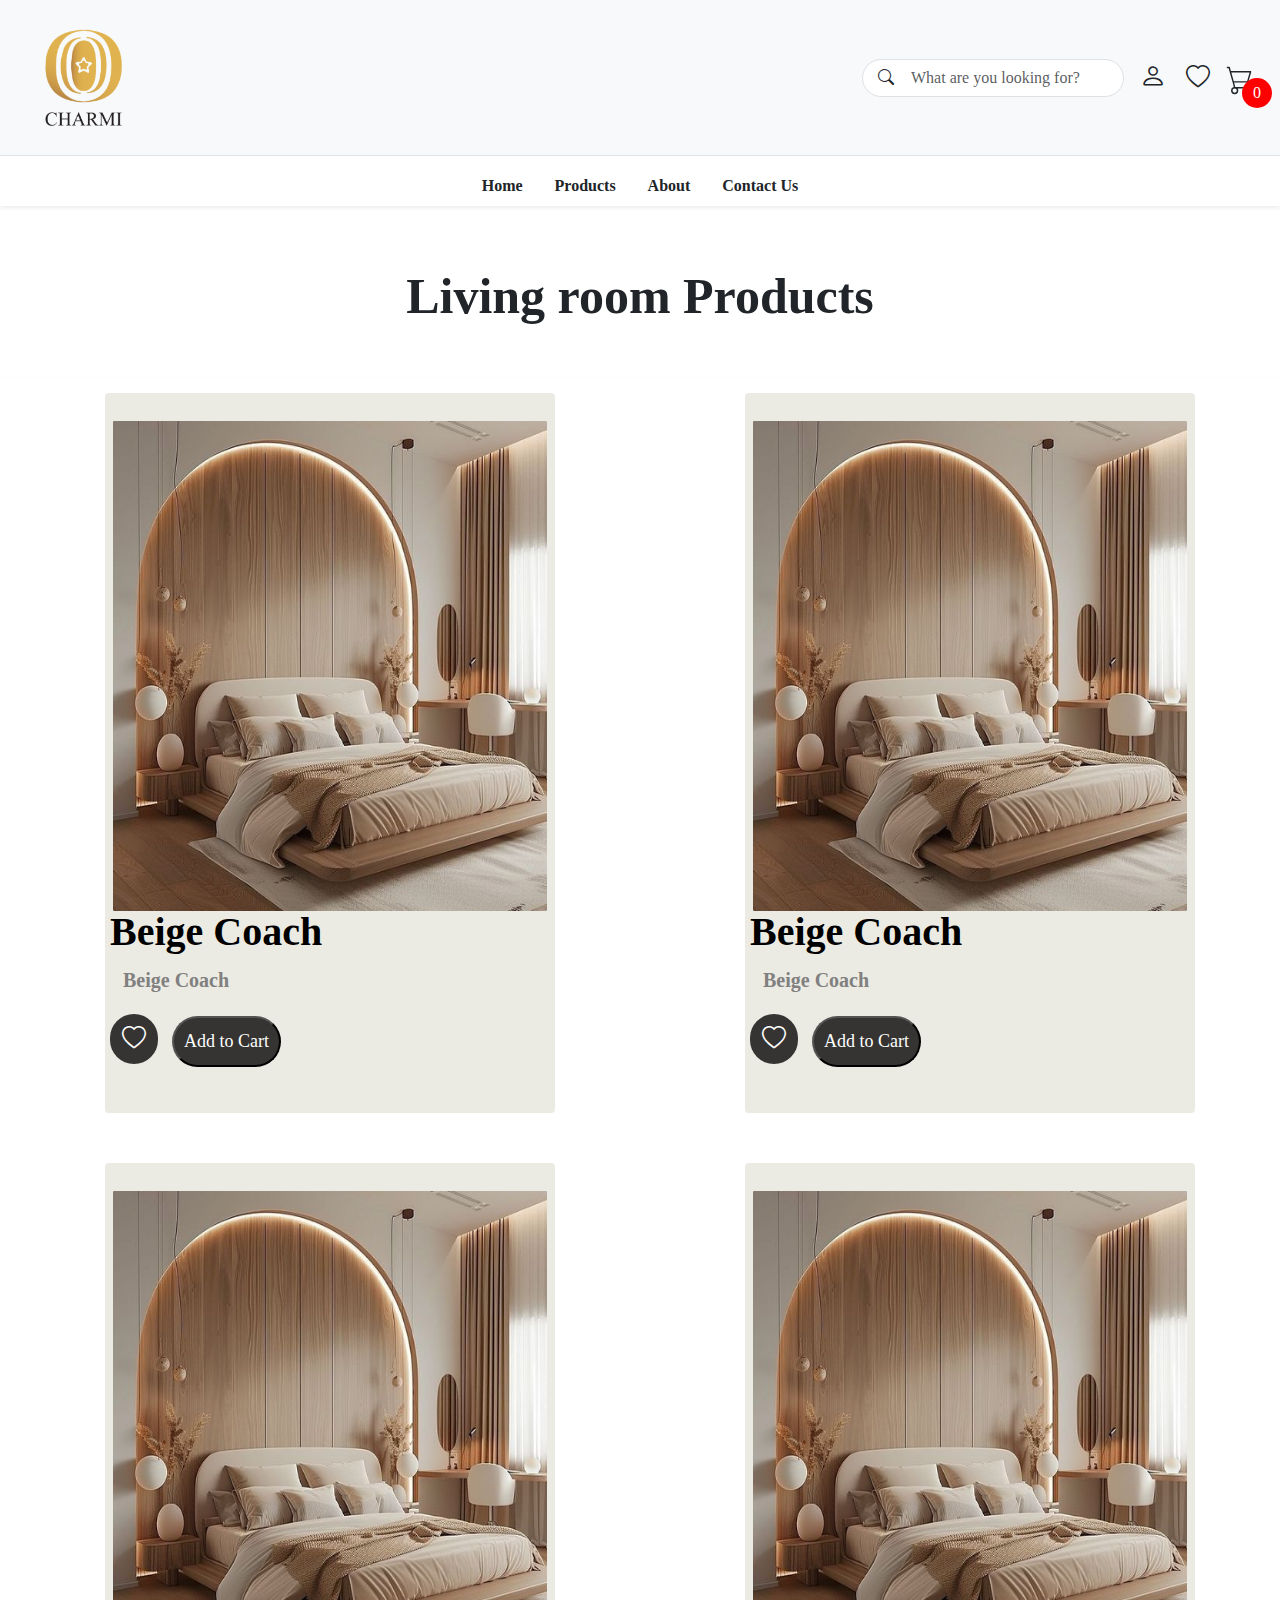
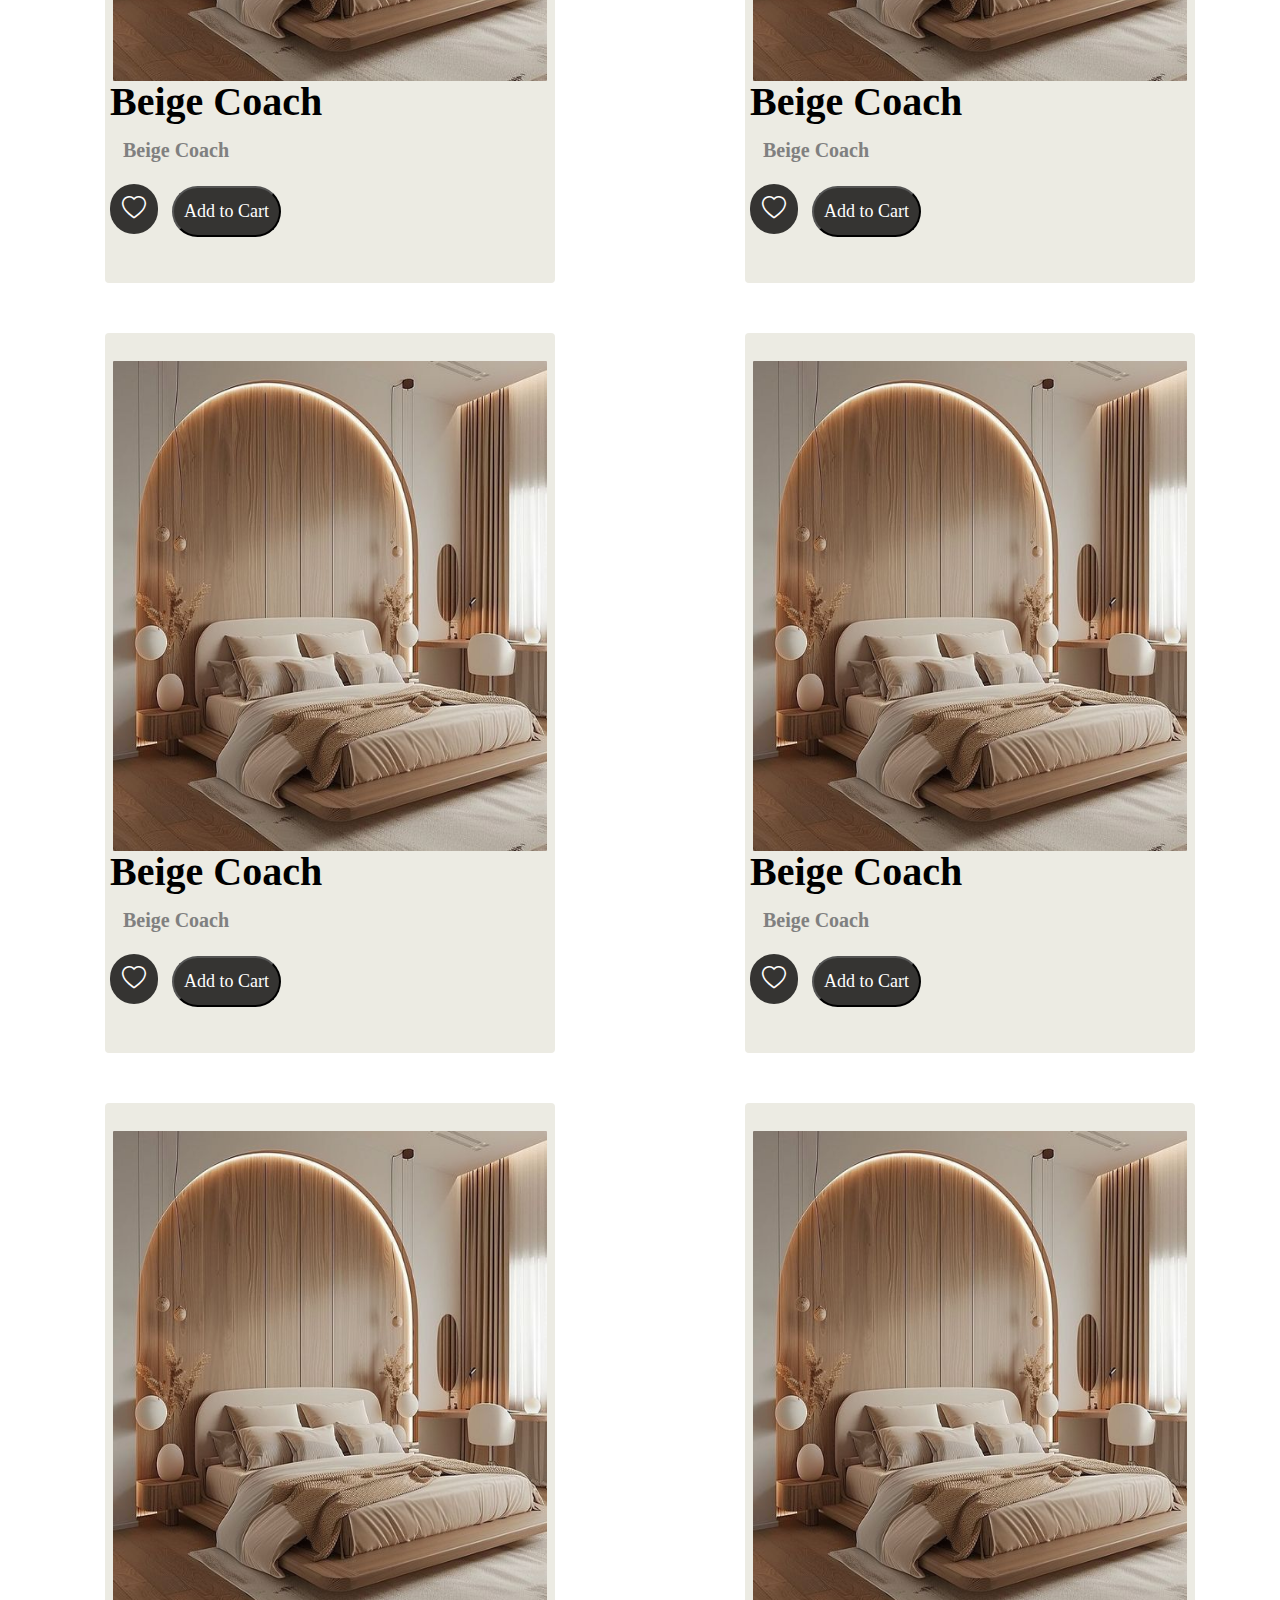
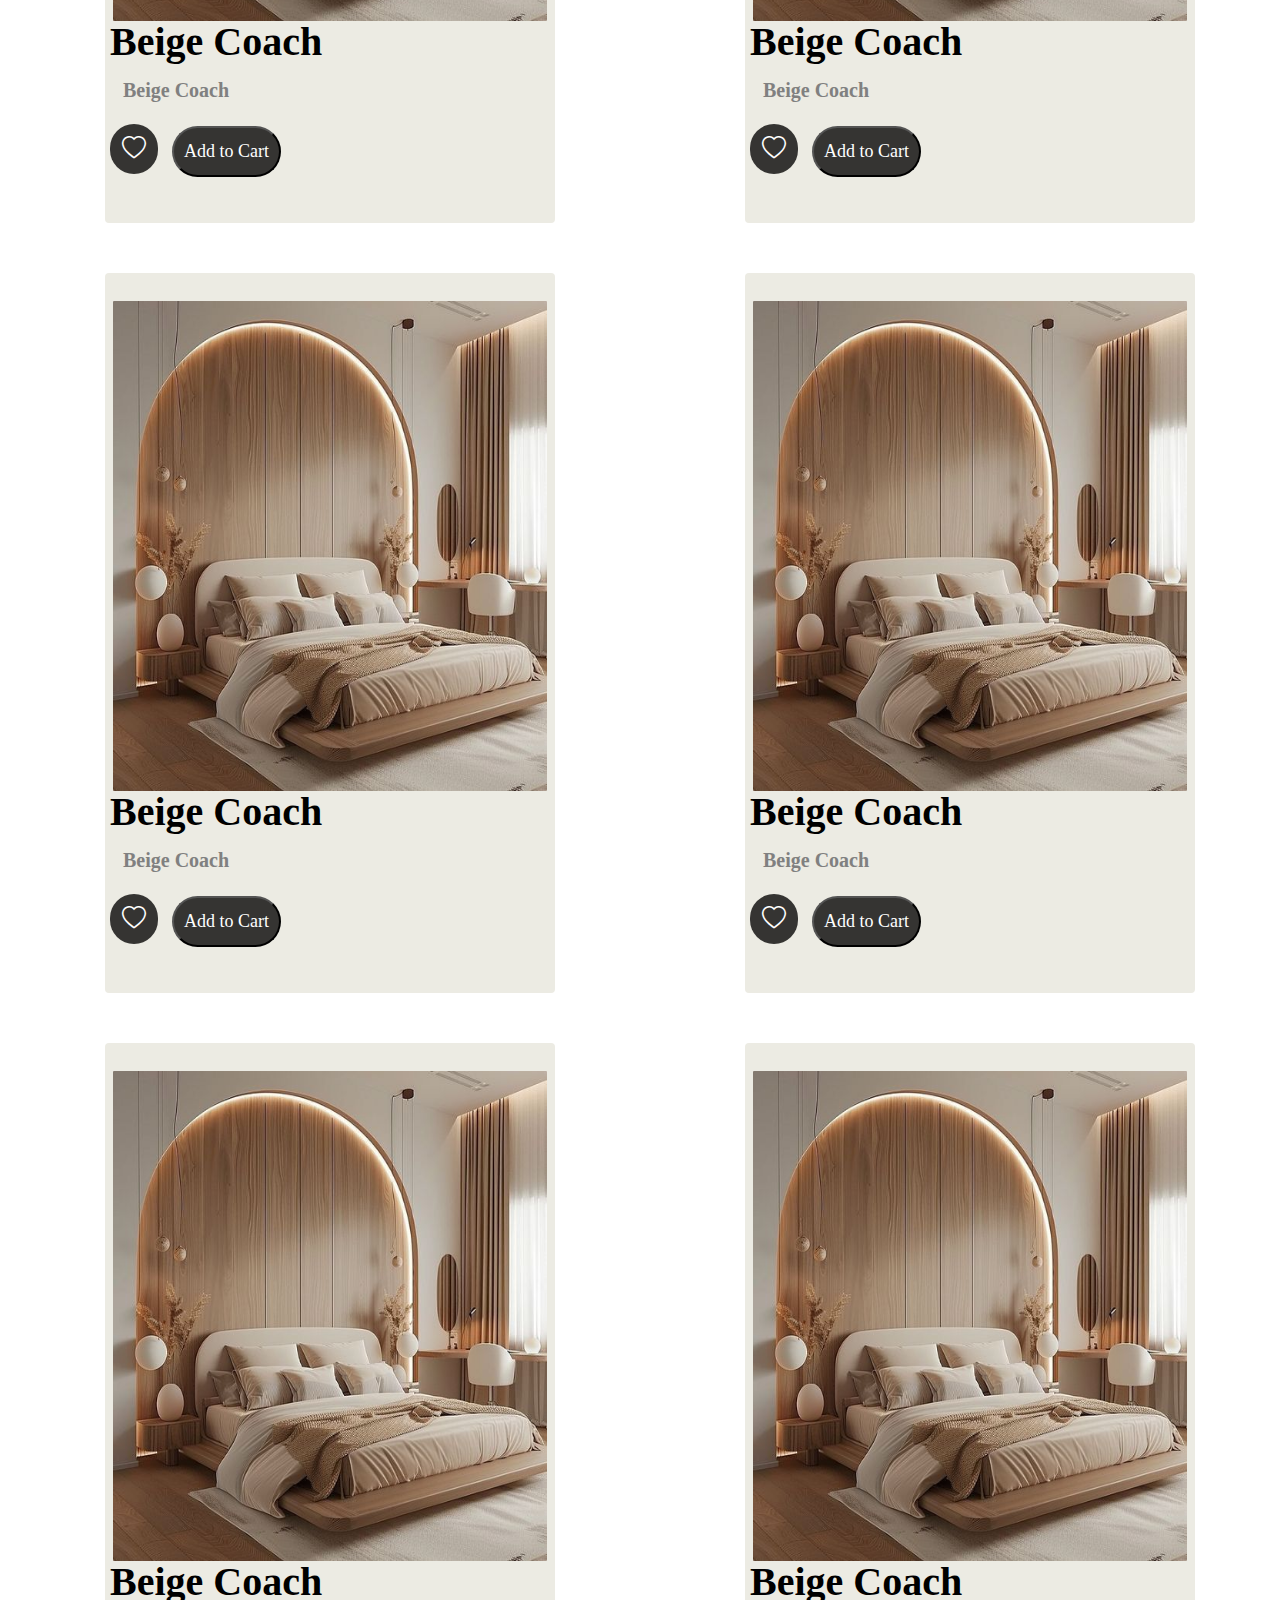
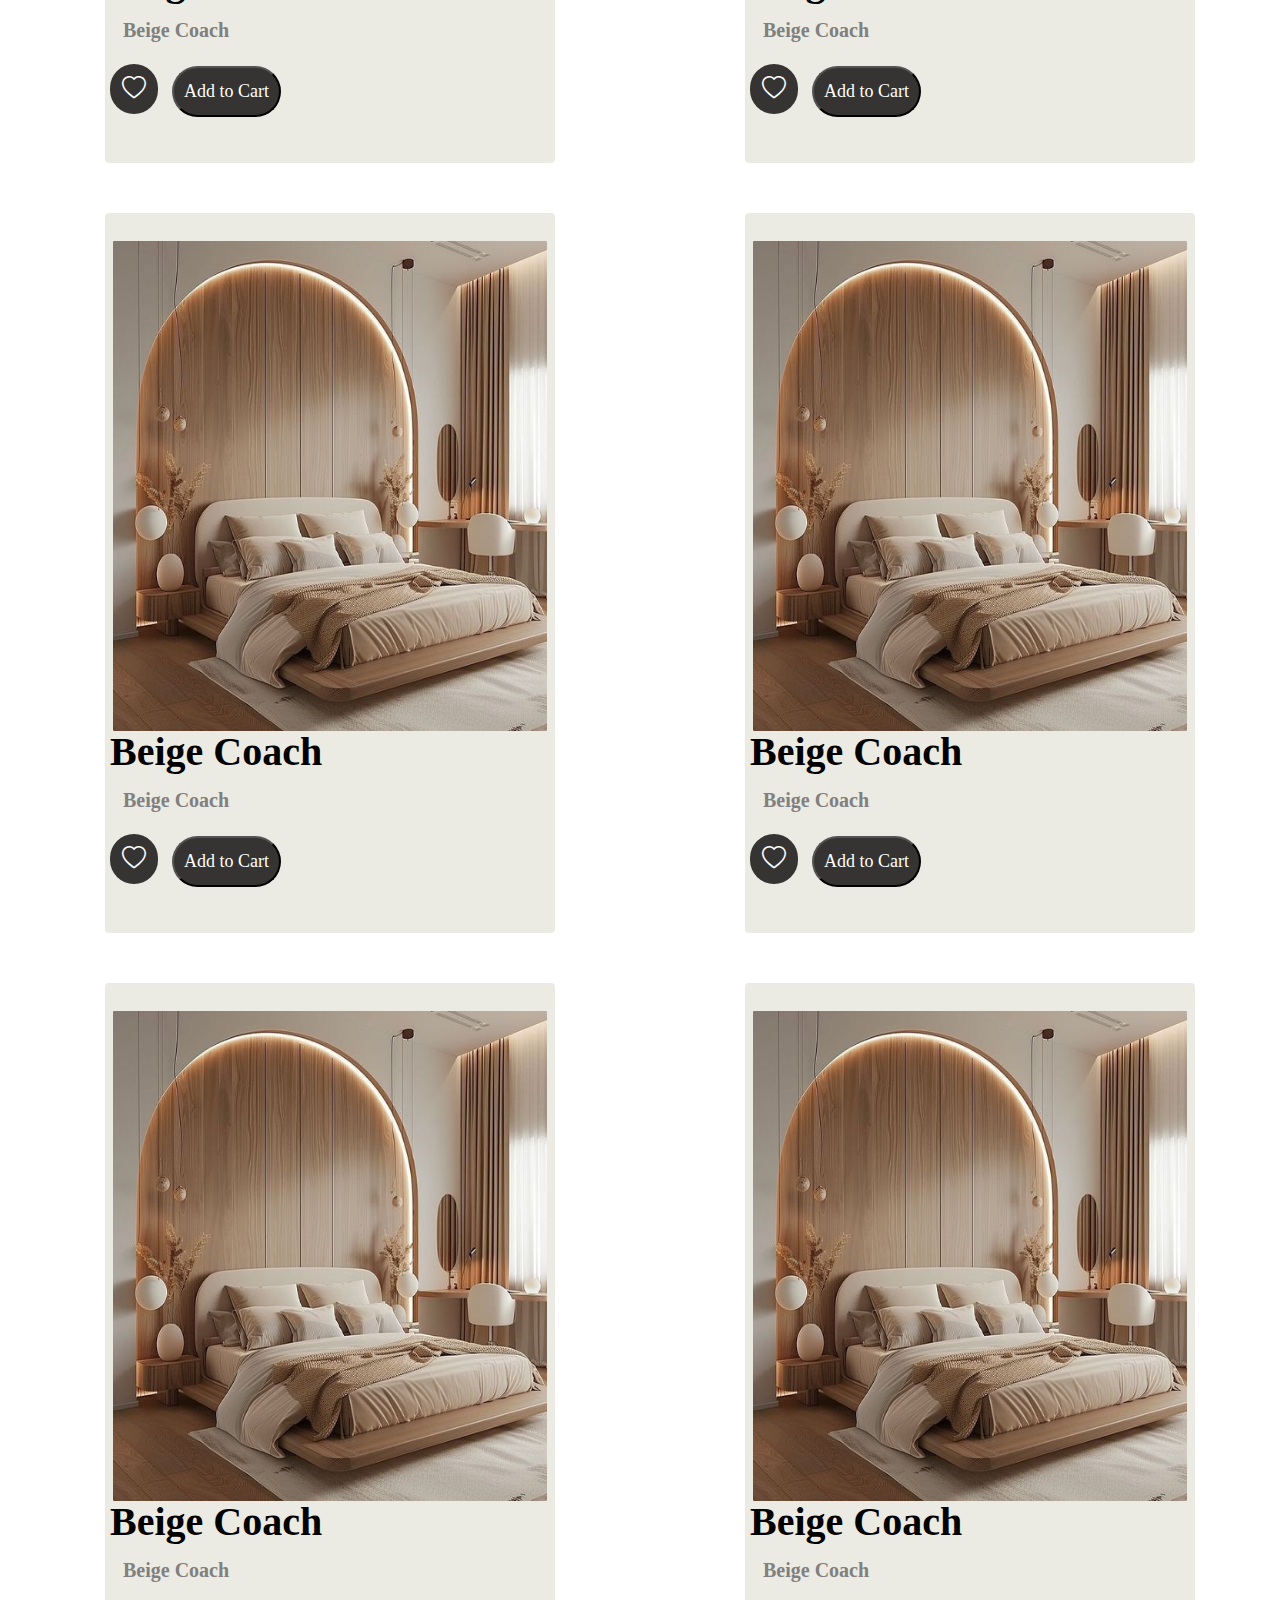
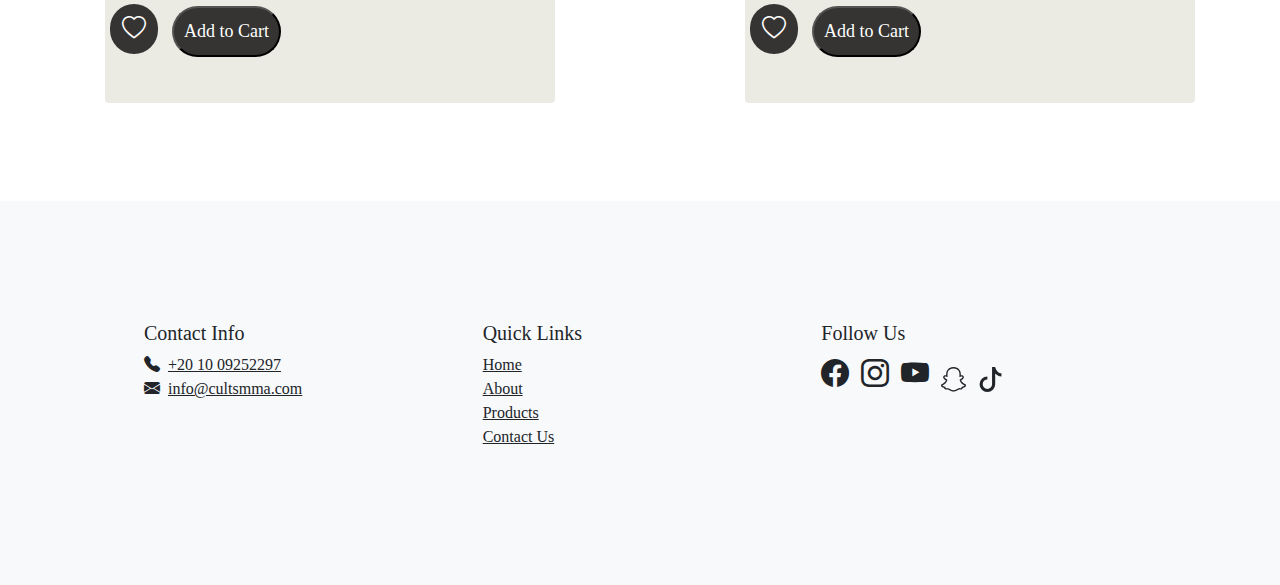
<file: bedroom.html>
<!DOCTYPE html>
<html>
    <head>
        <meta charset="UTF-8" />
        <meta name="viewport" content="width=device-width, initial-scale=1.0" />
        <link rel="icon" type="image/cultLogo" href="logo.png" />
        <title>living</title>
        <link rel="stylesheet" type="text/css" href="index copy.css" />
        <link rel="stylesheet" href="productsample.css">
    <link rel="stylesheet" href="https://cdnjs.cloudflare.com/ajax/libs/font-awesome/6.0.0-beta3/css/all.min.css">
    <link rel="stylesheet" href="https://cdn.jsdelivr.net/npm/bootstrap-icons@1.3.0/font/bootstrap-icons.css">
    <link rel="stylesheet" href="https://cdn.jsdelivr.net/npm/bootstrap@5.3.0-alpha1/dist/css/bootstrap.min.css">
    </head>
    <body>
      <header class="bg-light shadow-sm">
        <div class="container-fluid">
            <div class="d-flex justify-content-between align-items-center p-3">
                <!-- Logo -->
                <a href="index.html" class="d-flex align-items-center">
                    <img src="logo.png" alt="Logo" class="logo img-fluid" >
                </a>
                <!-- Right Section -->
                <div class="d-flex align-items-center">
                    <!-- Search Bar -->
                    <div class="position-relative me-3">
                        <i class="bi bi-search position-absolute top-50 start-0 translate-middle-y ps-3"></i>
                        <input type="search" class="form-control ps-5 rounded-pill" placeholder="What are you looking for?">
                    </div>
                    <!-- Icons -->
                     <div class="mainlinks">
                        <a href="noAccount.html" class="text-dark me-3"><i class="bi bi-person"></i></a>
                        <a href="#" class="text-dark me-3"><i class="bi bi-heart fs-4"></i></a>
                     </div>
                     <div class="icon-cart">
                        <svg aria-hidden="true" xmlns="http://www.w3.org/2000/svg" fill="none" viewBox="0 0 18 20">
                            <path stroke="currentColor" stroke-linecap="round" stroke-linejoin="round" stroke-width="1" d="M6 15a2 2 0 1 0 0 4 2 2 0 0 0 0-4Zm0 0h8m-8 0-1-4m9 4a2 2 0 1 0 0 4 2 2 0 0 0 0-4Zm-9-4h10l2-7H3m2 7L3 4m0 0-.792-3H1"/>
                        </svg>
                        <span>0</span>
                    </div>
                </div>
            </div>
        </div>
        <!-- Navigation Links -->
        <nav class="bg-white border-top">
            <div class="container">
                <ul class="links nav justify-content-center">
                    <li class="nav-item"><a href="home.html" class="nav-link text-dark">Home</a></li>
                    <li class="nav-item"><a id="prLink" class="nav-link text-dark">Products</a></li>
                    <li class="nav-item"><a href="#" class="nav-link text-dark">About</a></li>
                    <li class="nav-item"><a href="contact.html" class="nav-link text-dark">Contact Us</a></li>
                </ul>
            </div>
        </nav>
    </header>
        <div class="liPr"><h1 class="DesignTitle" style="padding: 30px;">Living room Products</h1></div>
        <hr style="color: rgba(192, 189, 189, 0.11);">
        <section class="web-development">
          <div class="webs">
              <div class="web">
                <a href="">
                  <img src="assets/Selected Furniture LLC.jpeg" />
                  <h4>Beige Coach</h4>
                  <p>
                    Beige Coach
                  </p>
                </a>
                <div class="picon">
                  <i class="bi bi-heart fs-4"></i>
                  <button class="addtocart">Add to Cart</button>
                </div>
              </div>
              <div class="web">
                <a href="">
                  <img src="assets/Selected Furniture LLC.jpeg" />
                  <h4>Beige Coach</h4>
                  <p>
                    Beige Coach
                  </p>
                </a>
                <div class="picon">
                  <i class="bi bi-heart fs-4"></i>
                  <button class="addtocart">Add to Cart</button>
                </div>
              </div>
              <div class="web">
                <a href="">
                  <img src="assets/Selected Furniture LLC.jpeg" />
                  <h4>Beige Coach</h4>
                  <p>
                    Beige Coach
                  </p>
                </a>
                <div class="picon">
                  <i class="bi bi-heart fs-4"></i>
                  <button class="addtocart">Add to Cart</button>
                </div>
              </div>
              <div class="web">
                <a href="">
                  <img src="assets/Selected Furniture LLC.jpeg" />
                  <h4>Beige Coach</h4>
                  <p>
                    Beige Coach
                  </p>
                </a>
                <div class="picon">
                  <i class="bi bi-heart fs-4"></i>
                  <button class="addtocart">Add to Cart</button>
                </div>
              </div>
          </div>
        </section>
        <section class="web-development">
          <div class="webs">
              <div class="web">
                <a href="">
                  <img src="assets/Selected Furniture LLC.jpeg" />
                  <h4>Beige Coach</h4>
                  <p>
                    Beige Coach
                  </p>
                </a>
                <div class="picon">
                  <i class="bi bi-heart fs-4"></i>
                  <button class="addtocart">Add to Cart</button>
                </div>
              </div>
              <div class="web">
                <a href="">
                  <img src="assets/Selected Furniture LLC.jpeg" />
                  <h4>Beige Coach</h4>
                  <p>
                    Beige Coach
                  </p>
                </a>
                <div class="picon">
                  <i class="bi bi-heart fs-4"></i>
                  <button class="addtocart">Add to Cart</button>
                </div>
              </div>
              <div class="web">
                <a href="">
                  <img src="assets/Selected Furniture LLC.jpeg" />
                  <h4>Beige Coach</h4>
                  <p>
                    Beige Coach
                  </p>
                </a>
                <div class="picon">
                  <i class="bi bi-heart fs-4"></i>
                  <button class="addtocart">Add to Cart</button>
                </div>
              </div>
              <div class="web">
                <a href="">
                  <img src="assets/Selected Furniture LLC.jpeg" />
                  <h4>Beige Coach</h4>
                  <p>
                    Beige Coach
                  </p>
                </a>
                <div class="picon">
                  <i class="bi bi-heart fs-4"></i>
                  <button class="addtocart">Add to Cart</button>
                </div>
              </div>
          </div>
        </section>
        <section class="web-development">
          <div class="webs">
              <div class="web">
                <a href="">
                  <img src="assets/Selected Furniture LLC.jpeg" />
                  <h4>Beige Coach</h4>
                  <p>
                    Beige Coach
                  </p>
                </a>
                <div class="picon">
                  <i class="bi bi-heart fs-4"></i>
                  <button class="addtocart">Add to Cart</button>
                </div>
              </div>
              <div class="web">
                <a href="">
                  <img src="assets/Selected Furniture LLC.jpeg" />
                  <h4>Beige Coach</h4>
                  <p>
                    Beige Coach
                  </p>
                </a>
                <div class="picon">
                  <i class="bi bi-heart fs-4"></i>
                  <button class="addtocart">Add to Cart</button>
                </div>
              </div>
              <div class="web">
                <a href="">
                  <img src="assets/Selected Furniture LLC.jpeg" />
                  <h4>Beige Coach</h4>
                  <p>
                    Beige Coach
                  </p>
                </a>
                <div class="picon">
                  <i class="bi bi-heart fs-4"></i>
                  <button class="addtocart">Add to Cart</button>
                </div>
              </div>
              <div class="web">
                <a href="">
                  <img src="assets/Selected Furniture LLC.jpeg" />
                  <h4>Beige Coach</h4>
                  <p>
                    Beige Coach
                  </p>
                </a>
                <div class="picon">
                  <i class="bi bi-heart fs-4"></i>
                  <button class="addtocart">Add to Cart</button>
                </div>
              </div>
          </div>
        </section>
        <section class="web-development">
          <div class="webs">
              <div class="web">
                <a href="">
                  <img src="assets/Selected Furniture LLC.jpeg" />
                  <h4>Beige Coach</h4>
                  <p>
                    Beige Coach
                  </p>
                </a>
                <div class="picon">
                  <i class="bi bi-heart fs-4"></i>
                  <button class="addtocart">Add to Cart</button>
                </div>
              </div>
              <div class="web">
                <a href="">
                  <img src="assets/Selected Furniture LLC.jpeg" />
                  <h4>Beige Coach</h4>
                  <p>
                    Beige Coach
                  </p>
                </a>
                <div class="picon">
                  <i class="bi bi-heart fs-4"></i>
                  <button class="addtocart">Add to Cart</button>
                </div>
              </div>
              <div class="web">
                <a href="">
                  <img src="assets/Selected Furniture LLC.jpeg" />
                  <h4>Beige Coach</h4>
                  <p>
                    Beige Coach
                  </p>
                </a>
                <div class="picon">
                  <i class="bi bi-heart fs-4"></i>
                  <button class="addtocart">Add to Cart</button>
                </div>
              </div>
              <div class="web">
                <a href="">
                  <img src="assets/Selected Furniture LLC.jpeg" />
                  <h4>Beige Coach</h4>
                  <p>
                    Beige Coach
                  </p>
                </a>
                <div class="picon">
                  <i class="bi bi-heart fs-4"></i>
                  <button class="addtocart">Add to Cart</button>
                </div>
              </div>
          </div>
        </section>

    <div class="cartTab">
      <h1>Shopping Cart</h1>
      <div class="listCart">
          
      </div>
      <div class="btn">
          <button class="close">CLOSE</button>
          <button class="checkOut" onclick="location.href='checkOut.html'">Check Out</button>
      </div>
  </div>
  <footer class="bg-light mt-5 p-5">
      <div class="footer py-4 p-5">
          <div class="row p-5">
              <!-- Contact Info -->
              <div class="col-md-4">
                  <h5>Contact Info</h5>
                  <ul class="list-unstyled">
                      <li><i class="bi bi-telephone-fill me-2"></i><a href="tel:+20 10 09252297" class="text-dark">+20 10 09252297</a></li>
                      <li><i class="bi bi-envelope-fill me-2"></i><a href="mailto:info@cultsmma.com" class="text-dark">info@cultsmma.com</a></li>
                  </ul>
              </div>
              <!-- Quick Links -->
              <div class="col-md-4">
                  <h5>Quick Links</h5>
                  <ul class="list-unstyled">
                      <li><a href="index.html" class="text-dark">Home</a></li>
                      <li><a href="#" class="text-dark">About</a></li>
                      <li><a href="#" class="text-dark">Products</a></li>
                      <li><a href="contact.html" class="text-dark">Contact Us</a></li>
                  </ul>
              </div>
              <!-- Social Media -->
              <div class="col-md-4">
                  <h5>Follow Us</h5>
                  <ul class="list-inline">
                      <li class="list-inline-item"><a href="https://www.facebook.com/people/%D8%AA%D8%B4%D8%A7%D8%B1%D9%85%D9%8A-%D9%84%D9%84%D9%85%D8%B7%D8%A7%D8%A8%D8%AE-%D9%88%D8%A7%D9%84%D8%A7%D8%AB%D8%A7%D8%AB-%D8%A7%D9%84%D9%85%D9%86%D8%B2%D9%84%D9%8A/100064863465749/?mibextid=ZbWKwL" class="text-dark"><i class="bi bi-facebook fs-3"></i></a></li>
                      <li class="list-inline-item"><a href="https://www.instagram.com/charmi.wi/?igsh=cTVxMTRpbzUxZmxx#" class="text-dark"><i class="bi bi-instagram fs-3"></i></a></li>
                      <li class="list-inline-item"><a href="https://www.youtube.com/@chrmi.w" class="text-dark"><i class="bi bi-youtube fs-3"></i></a></li>
                      <li class="list-inline-item"><a href="https://l.instagram.com/?u=https%3A%2F%2Fwww.linkedin.com%2Fposts%2Fcult-business-solutions_cultagency-cultkit-webdevelopment-activity-7219334971071614977-qQtx%3Futm_source%3Dshare%26utm_medium%3Dmember_ios&e=AT2QMx83EKAxrICxeQ2vOywP5KKmjxH6sdcQ9CuwEnk8dtD8XrBI_QFZ5ucQuRYfR1-AwQPwQ3RJQkfY1YaEZzRr71Ajzs8d6q9nCw" class="text-dark"><svg xmlns="http://www.w3.org/2000/svg" width="25" height="25" fill="currentColor" class="bi bi-snapchat" viewBox="0 0 16 16">
                          <path d="M15.943 11.526c-.111-.303-.323-.465-.564-.599a1 1 0 0 0-.123-.064l-.219-.111c-.752-.399-1.339-.902-1.746-1.498a3.4 3.4 0 0 1-.3-.531c-.034-.1-.032-.156-.008-.207a.3.3 0 0 1 .097-.1c.129-.086.262-.173.352-.231.162-.104.289-.187.371-.245.309-.216.525-.446.66-.702a1.4 1.4 0 0 0 .069-1.16c-.205-.538-.713-.872-1.329-.872a1.8 1.8 0 0 0-.487.065c.006-.368-.002-.757-.035-1.139-.116-1.344-.587-2.048-1.077-2.61a4.3 4.3 0 0 0-1.095-.881C9.764.216 8.92 0 7.999 0s-1.76.216-2.505.641c-.412.232-.782.53-1.097.883-.49.562-.96 1.267-1.077 2.61-.033.382-.04.772-.036 1.138a1.8 1.8 0 0 0-.487-.065c-.615 0-1.124.335-1.328.873a1.4 1.4 0 0 0 .067 1.161c.136.256.352.486.66.701.082.058.21.14.371.246l.339.221a.4.4 0 0 1 .109.11c.026.053.027.11-.012.217a3.4 3.4 0 0 1-.295.52c-.398.583-.968 1.077-1.696 1.472-.385.204-.786.34-.955.8-.128.348-.044.743.28 1.075q.18.189.409.31a4.4 4.4 0 0 0 1 .4.7.7 0 0 1 .202.09c.118.104.102.26.259.488q.12.178.296.3c.33.229.701.243 1.095.258.355.014.758.03 1.217.18.19.064.389.186.618.328.55.338 1.305.802 2.566.802 1.262 0 2.02-.466 2.576-.806.227-.14.424-.26.609-.321.46-.152.863-.168 1.218-.181.393-.015.764-.03 1.095-.258a1.14 1.14 0 0 0 .336-.368c.114-.192.11-.327.217-.42a.6.6 0 0 1 .19-.087 4.5 4.5 0 0 0 1.014-.404c.16-.087.306-.2.429-.336l.004-.005c.304-.325.38-.709.256-1.047m-1.121.602c-.684.378-1.139.337-1.493.565-.3.193-.122.61-.34.76-.269.186-1.061-.012-2.085.326-.845.279-1.384 1.082-2.903 1.082s-2.045-.801-2.904-1.084c-1.022-.338-1.816-.14-2.084-.325-.218-.15-.041-.568-.341-.761-.354-.228-.809-.187-1.492-.563-.436-.24-.189-.39-.044-.46 2.478-1.199 2.873-3.05 2.89-3.188.022-.166.045-.297-.138-.466-.177-.164-.962-.65-1.18-.802-.36-.252-.52-.503-.402-.812.082-.214.281-.295.49-.295a1 1 0 0 1 .197.022c.396.086.78.285 1.002.338q.04.01.082.011c.118 0 .16-.06.152-.195-.026-.433-.087-1.277-.019-2.066.094-1.084.444-1.622.859-2.097.2-.229 1.137-1.22 2.93-1.22 1.792 0 2.732.987 2.931 1.215.416.475.766 1.013.859 2.098.068.788.009 1.632-.019 2.065-.01.142.034.195.152.195a.4.4 0 0 0 .082-.01c.222-.054.607-.253 1.002-.338a1 1 0 0 1 .197-.023c.21 0 .409.082.49.295.117.309-.04.56-.401.812-.218.152-1.003.638-1.18.802-.184.169-.16.3-.139.466.018.14.413 1.991 2.89 3.189.147.073.394.222-.041.464"/>
                        </svg></a>
                      </li>
                      <li class="list-inline-item"><a href="https://tr.ee/-VwszGX1V0" class="text-dark"><svg xmlns="http://www.w3.org/2000/svg" width="25" height="25" fill="currentColor" class="bi bi-tiktok" viewBox="0 0 16 16">
                          <path d="M9 0h1.98c.144.715.54 1.617 1.235 2.512C12.895 3.389 13.797 4 15 4v2c-1.753 0-3.07-.814-4-1.829V11a5 5 0 1 1-5-5v2a3 3 0 1 0 3 3z"/>
                        </svg></a></li>
                  </ul>
              </div>
          </div>
      </div>
  </footer>
  <script src="productsample.js"></script>
    </body>
</html>
</file>
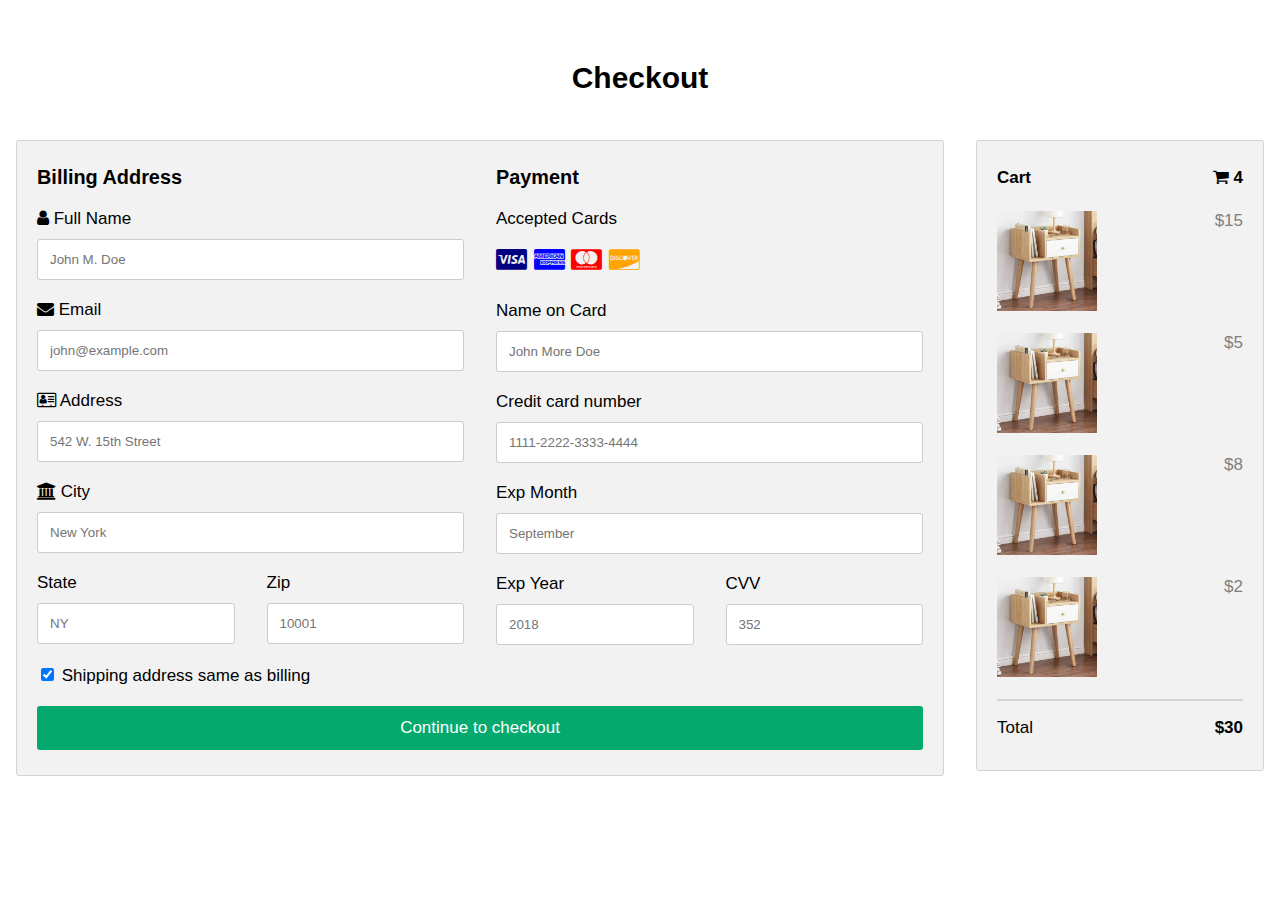
<file: checkout.html>
<!DOCTYPE html>
<html>
<head>
<meta name="viewport" content="width=device-width, initial-scale=1">
<link rel="stylesheet" href="https://cdnjs.cloudflare.com/ajax/libs/font-awesome/4.7.0/css/font-awesome.min.css">
<style>
body {
  font-family: Arial;
  font-size: 17px;
  padding: 8px;
}

* {
  box-sizing: border-box;
}

.title{
    text-align: center;
    font-size: 30px;
    padding: 20px;
}

.row {
  display: -ms-flexbox; /* IE10 */
  display: flex;
  -ms-flex-wrap: wrap; /* IE10 */
  flex-wrap: wrap;
  margin: 0 -16px;
}

.col-25 {
  -ms-flex: 25%; /* IE10 */
  flex: 25%;
}

.col-50 {
  -ms-flex: 50%; /* IE10 */
  flex: 50%;
}

.col-75 {
  -ms-flex: 75%; /* IE10 */
  flex: 75%;
}

.col-25,
.col-50,
.col-75 {
  padding: 0 16px;
}

.container {
  background-color: #f2f2f2;
  padding: 5px 20px 15px 20px;
  border: 1px solid lightgrey;
  border-radius: 3px;
}
.container img{
    height: 100px;
}

input[type=text] {
  width: 100%;
  margin-bottom: 20px;
  padding: 12px;
  border: 1px solid #ccc;
  border-radius: 3px;
}

label {
  margin-bottom: 10px;
  display: block;
}

.icon-container {
  margin-bottom: 20px;
  padding: 7px 0;
  font-size: 24px;
}

.btn {
  background-color: #04AA6D;
  color: white;
  padding: 12px;
  margin: 10px 0;
  border: none;
  width: 100%;
  border-radius: 3px;
  cursor: pointer;
  font-size: 17px;
}

.btn:hover {
  background-color: #45a049;
}

a {
  color: #2196F3;
}

hr {
  border: 1px solid lightgrey;
}

span.price {
  float: right;
  color: grey;
}

/* Responsive layout - when the screen is less than 800px wide, make the two columns stack on top of each other instead of next to each other (also change the direction - make the "cart" column go on top) */
@media (max-width: 800px) {
  .row {
    flex-direction: column-reverse;
  }
  .col-25 {
    margin-bottom: 20px;
  }
}
</style>
</head>
<body>
<h2 class="title">Checkout</h2>
<div class="row">
  <div class="col-75">
    <div class="container">
      <form action="checkout.php" method="POST">
      
        <div class="row">
          <div class="col-50">
            <h3>Billing Address</h3>
            <label for="fname"><i class="fa fa-user"></i> Full Name</label>
            <input type="text" id="fname" name="firstname" placeholder="John M. Doe">
            <label for="email"><i class="fa fa-envelope"></i> Email</label>
            <input type="text" id="email" name="email" placeholder="john@example.com">
            <label for="adr"><i class="fa fa-address-card-o"></i> Address</label>
            <input type="text" id="adr" name="address" placeholder="542 W. 15th Street">
            <label for="city"><i class="fa fa-institution"></i> City</label>
            <input type="text" id="city" name="city" placeholder="New York">

            <div class="row">
              <div class="col-50">
                <label for="state">State</label>
                <input type="text" id="state" name="state" placeholder="NY">
              </div>
              <div class="col-50">
                <label for="zip">Zip</label>
                <input type="text" id="zip" name="zip" placeholder="10001">
              </div>
            </div>
          </div>

          <div class="col-50">
            <h3>Payment</h3>
            <label for="fname">Accepted Cards</label>
            <div class="icon-container">
              <i class="fa fa-cc-visa" style="color:navy;"></i>
              <i class="fa fa-cc-amex" style="color:blue;"></i>
              <i class="fa fa-cc-mastercard" style="color:red;"></i>
              <i class="fa fa-cc-discover" style="color:orange;"></i>
            </div>
            <label for="cname">Name on Card</label>
            <input type="text" id="cname" name="cardname" placeholder="John More Doe">
            <label for="ccnum">Credit card number</label>
            <input type="text" id="ccnum" name="cardnumber" placeholder="1111-2222-3333-4444">
            <label for="expmonth">Exp Month</label>
            <input type="text" id="expmonth" name="expmonth" placeholder="September">
            <div class="row">
              <div class="col-50">
                <label for="expyear">Exp Year</label>
                <input type="text" id="expyear" name="expyear" placeholder="2018">
              </div>
              <div class="col-50">
                <label for="cvv">CVV</label>
                <input type="text" id="cvv" name="cvv" placeholder="352">
              </div>
            </div>
          </div>
          
        </div>
        <label>
          <input type="checkbox" checked="checked" name="sameadr"> Shipping address same as billing
        </label>
        <input type="submit" value="Continue to checkout" class="btn">
      </form>
    </div>
  </div>
  <div class="col-25">
    <div class="container">
      <h4>Cart <span class="price" style="color:black"><i class="fa fa-shopping-cart"></i> <b>4</b></span></h4>
      <p><a href="#"><img src="assets/18 Nightstands and Bedside Tables With Serious Personality.jpeg" alt=""></a> <span class="price">$15</span></p>
      <p><a href="#"><img src="assets/18 Nightstands and Bedside Tables With Serious Personality.jpeg" alt=""></a> <span class="price">$5</span></p>
      <p><a href="#"><img src="assets/18 Nightstands and Bedside Tables With Serious Personality.jpeg" alt=""></a> <span class="price">$8</span></p>
      <p><a href="#"><img src="assets/18 Nightstands and Bedside Tables With Serious Personality.jpeg" alt=""></a> <span class="price">$2</span></p>
      <hr>
      <p>Total <span class="price" style="color:black"><b>$30</b></span></p>
    </div>
  </div>
</div>

</body>
</html>
</file>
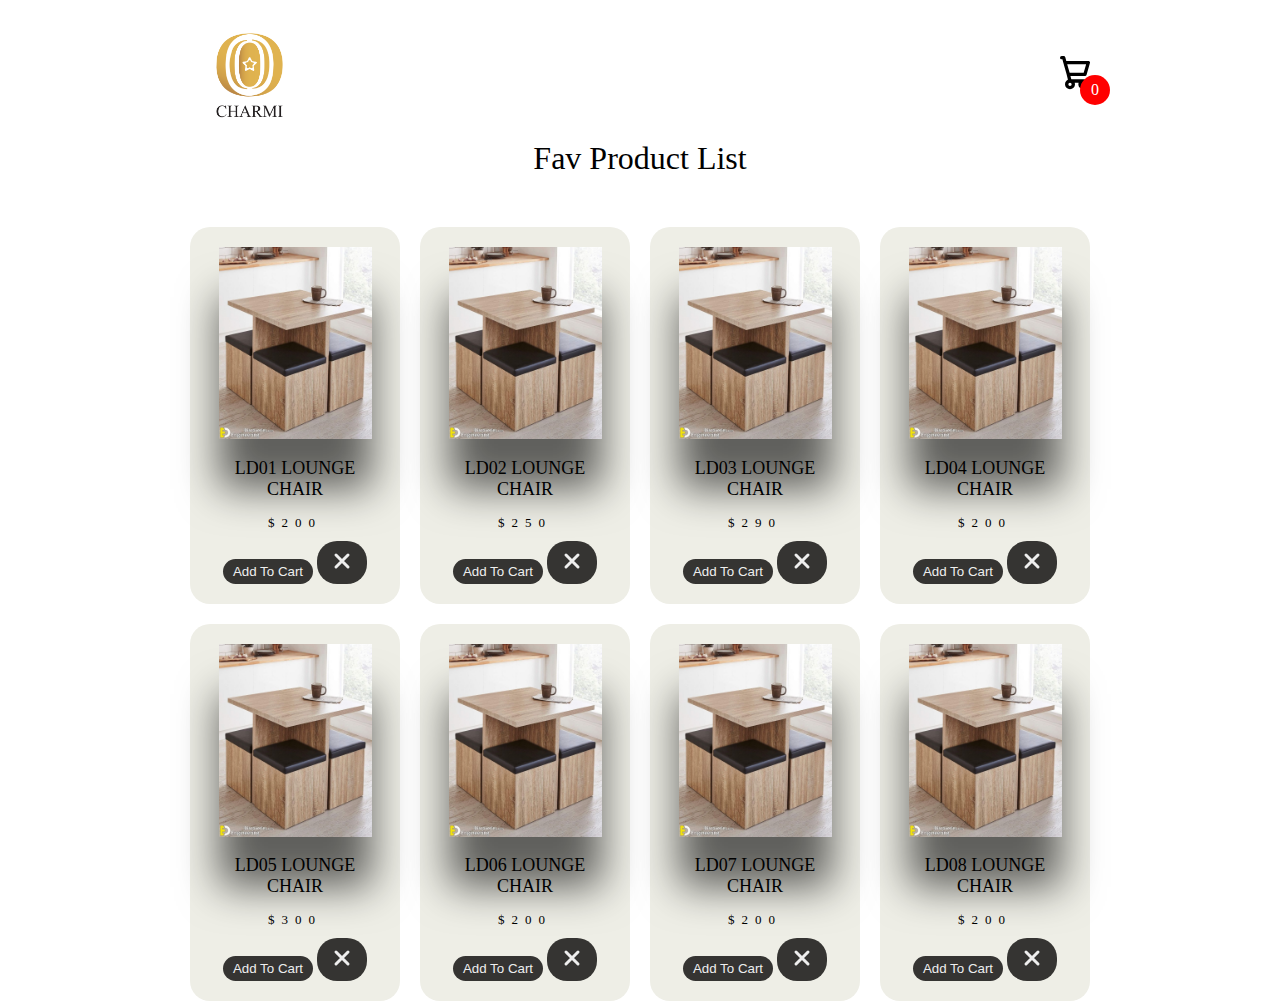
<file: fav.html>
<!DOCTYPE html>
<html lang="en">
<head>
    <meta charset="UTF-8">
    <meta name="viewport" content="width=device-width, initial-scale=1.0">
    <title>Favorite products</title>
    <link rel="stylesheet" href="fav.css">
    
</head>
<body class="">
    <div class="container">
        <header>
            <div class="header">
                <div class="logoIcon">
                    <a href="logged.html">
                        <img class="logo" src="logo.png" alt="Logo" />
                    </a>
                </div>
                <div class="icon-cart">
                    <svg aria-hidden="true" xmlns="http://www.w3.org/2000/svg" fill="none" viewBox="0 0 18 20">
                        <path stroke="currentColor" stroke-linecap="round" stroke-linejoin="round" stroke-width="2" d="M6 15a2 2 0 1 0 0 4 2 2 0 0 0 0-4Zm0 0h8m-8 0-1-4m9 4a2 2 0 1 0 0 4 2 2 0 0 0 0-4Zm-9-4h10l2-7H3m2 7L3 4m0 0-.792-3H1"/>
                    </svg>
                    <span>0</span>
                </div>
            </div>         
        </header>
        <div class="title">Fav Product List</div>
        <div class="listProduct">
            
        </div>
    </div>
    <div class="cartTab">
        <h1>Shopping Cart</h1>
        <div class="listCart">
            
        </div>
        <div class="btn">
            <button class="close">CLOSE</button>
            <button class="checkOut" onclick="location.href='checkOut.html'">Check Out</button>
        </div>
    </div>

    <script src="fav.js"></script>
</body>
</html>
</file>
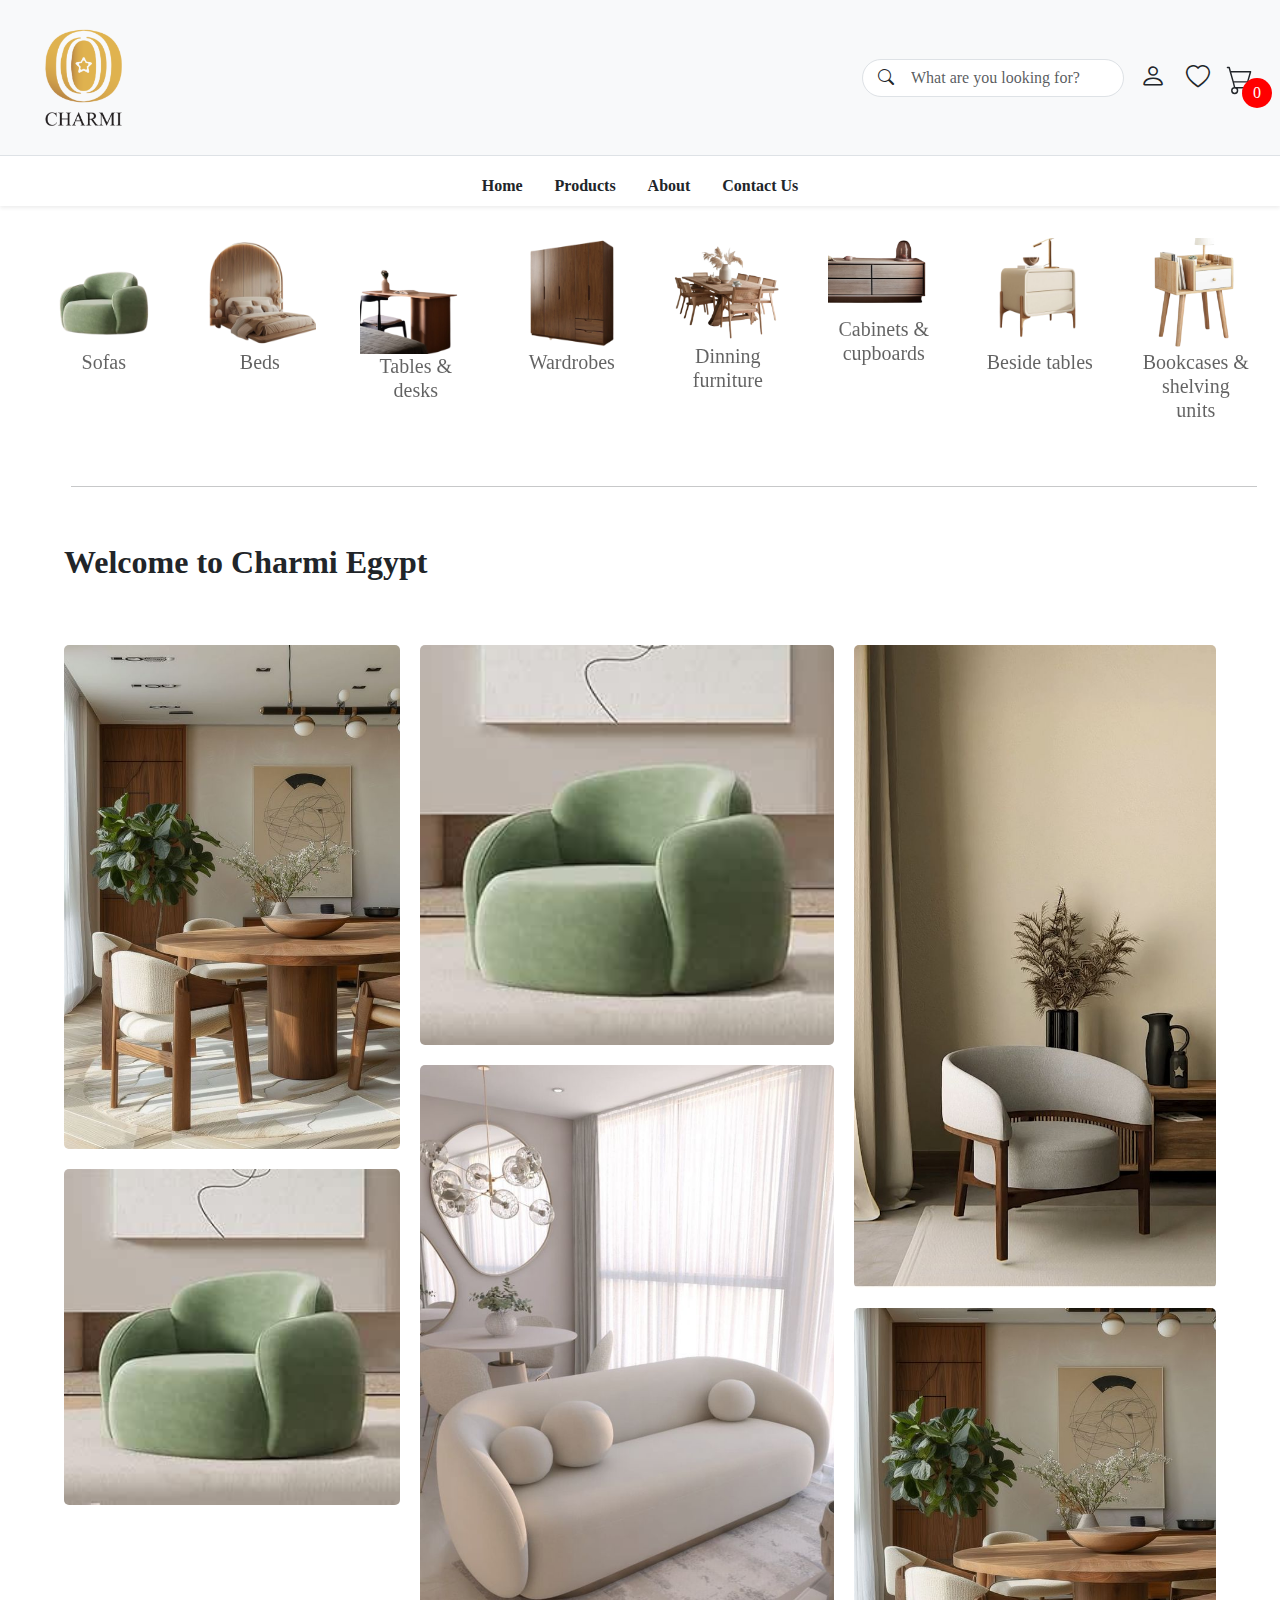
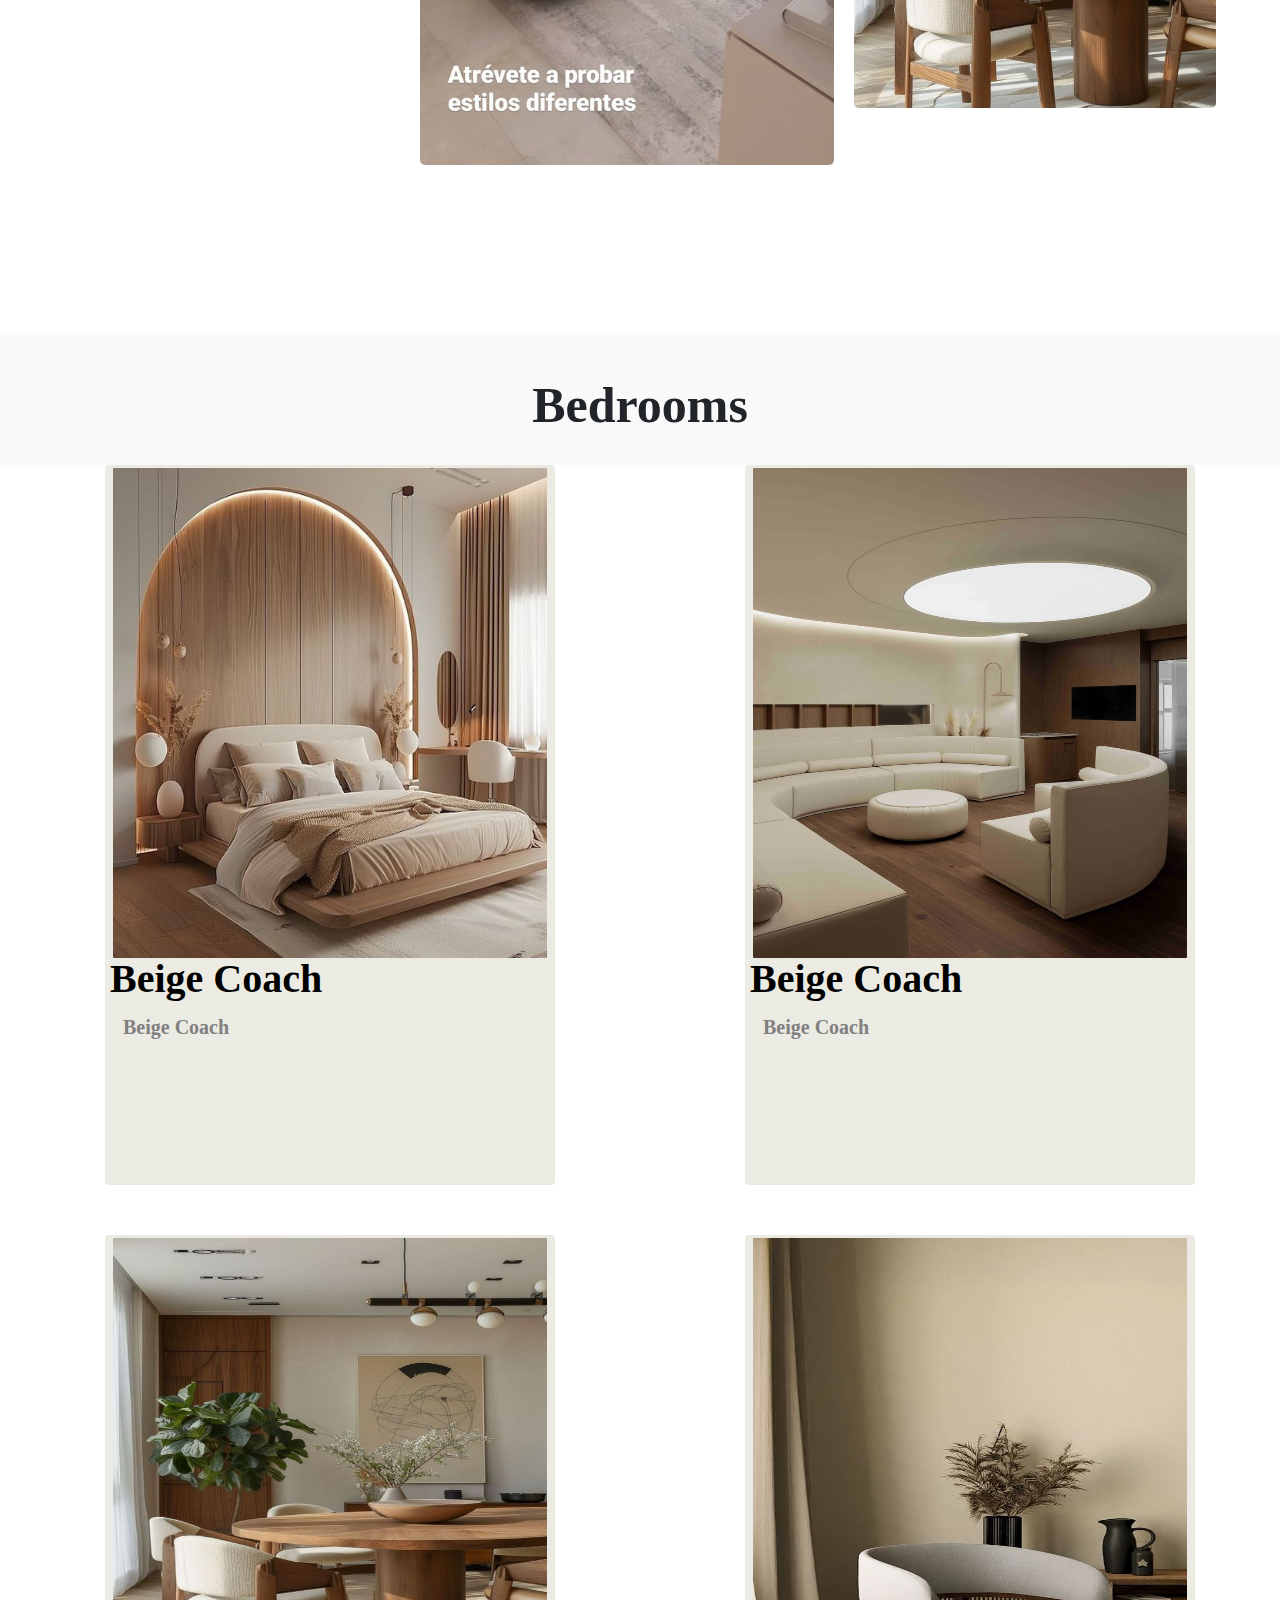
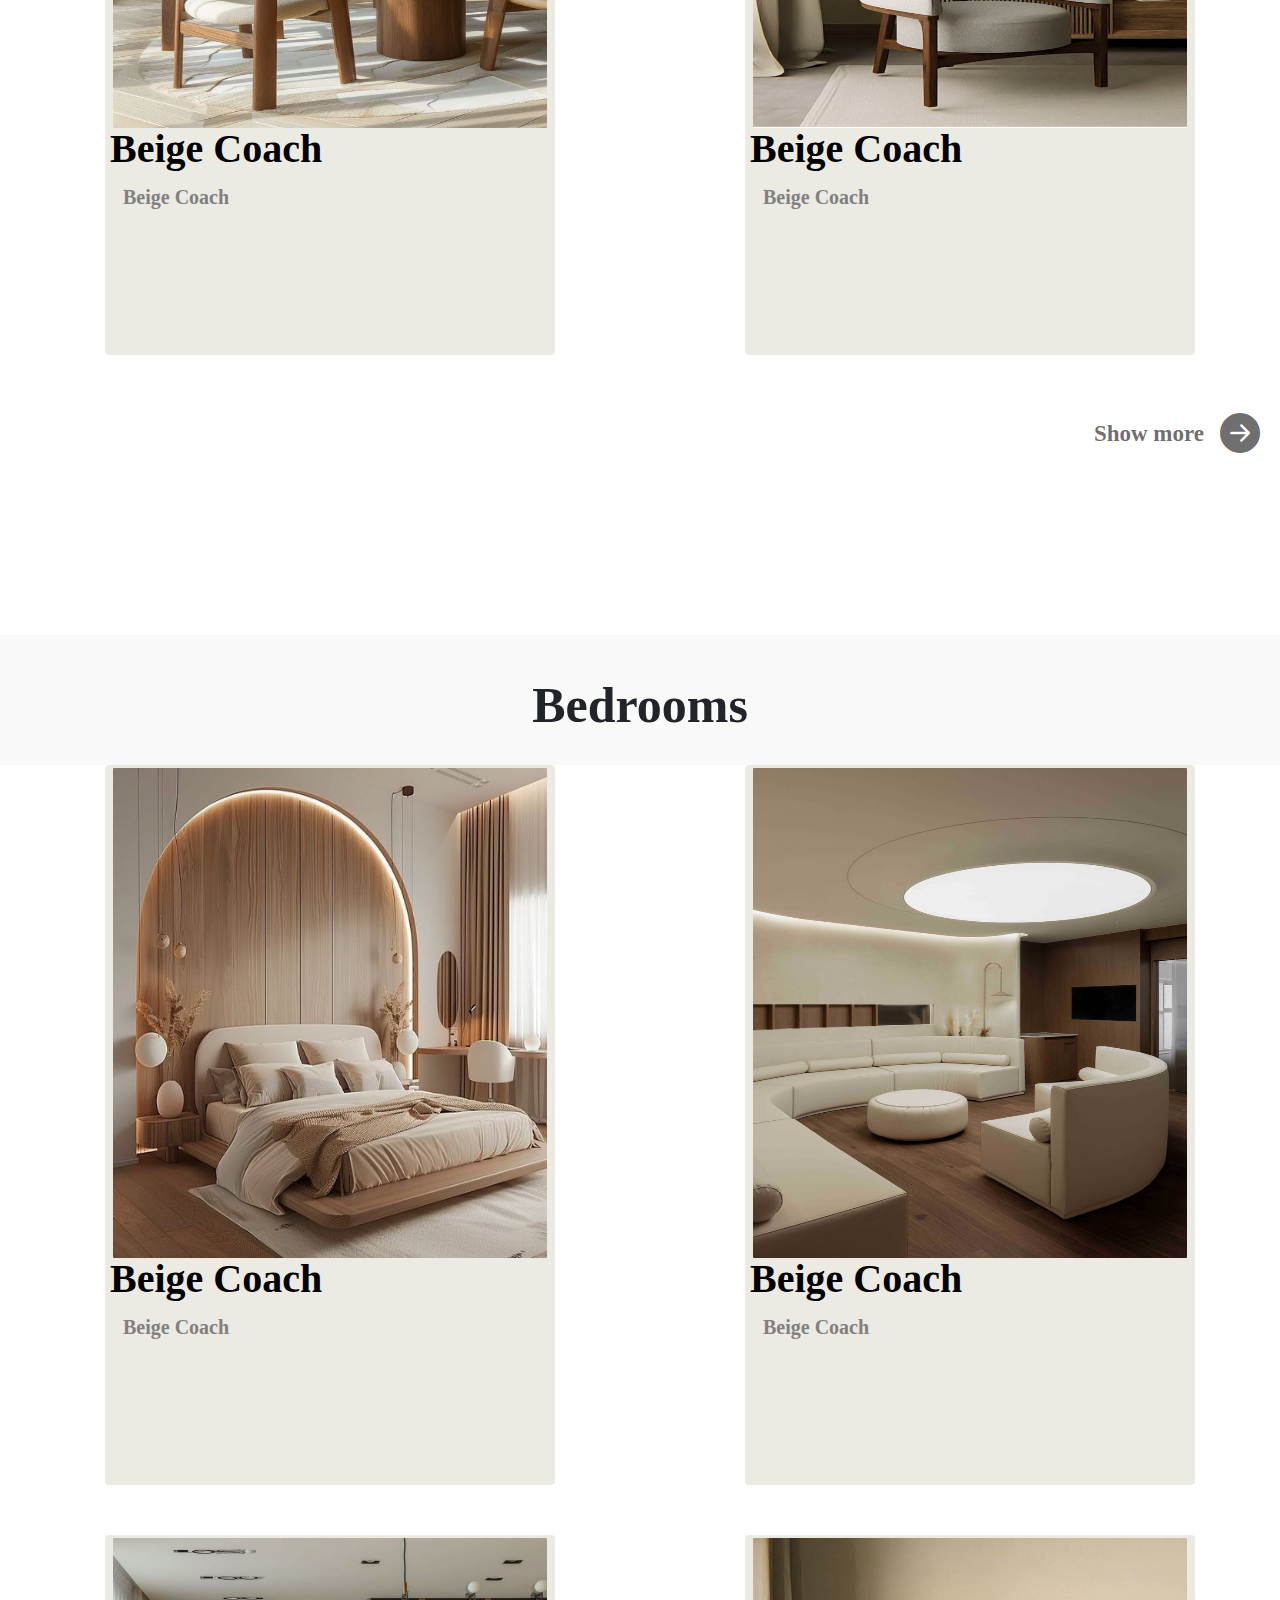
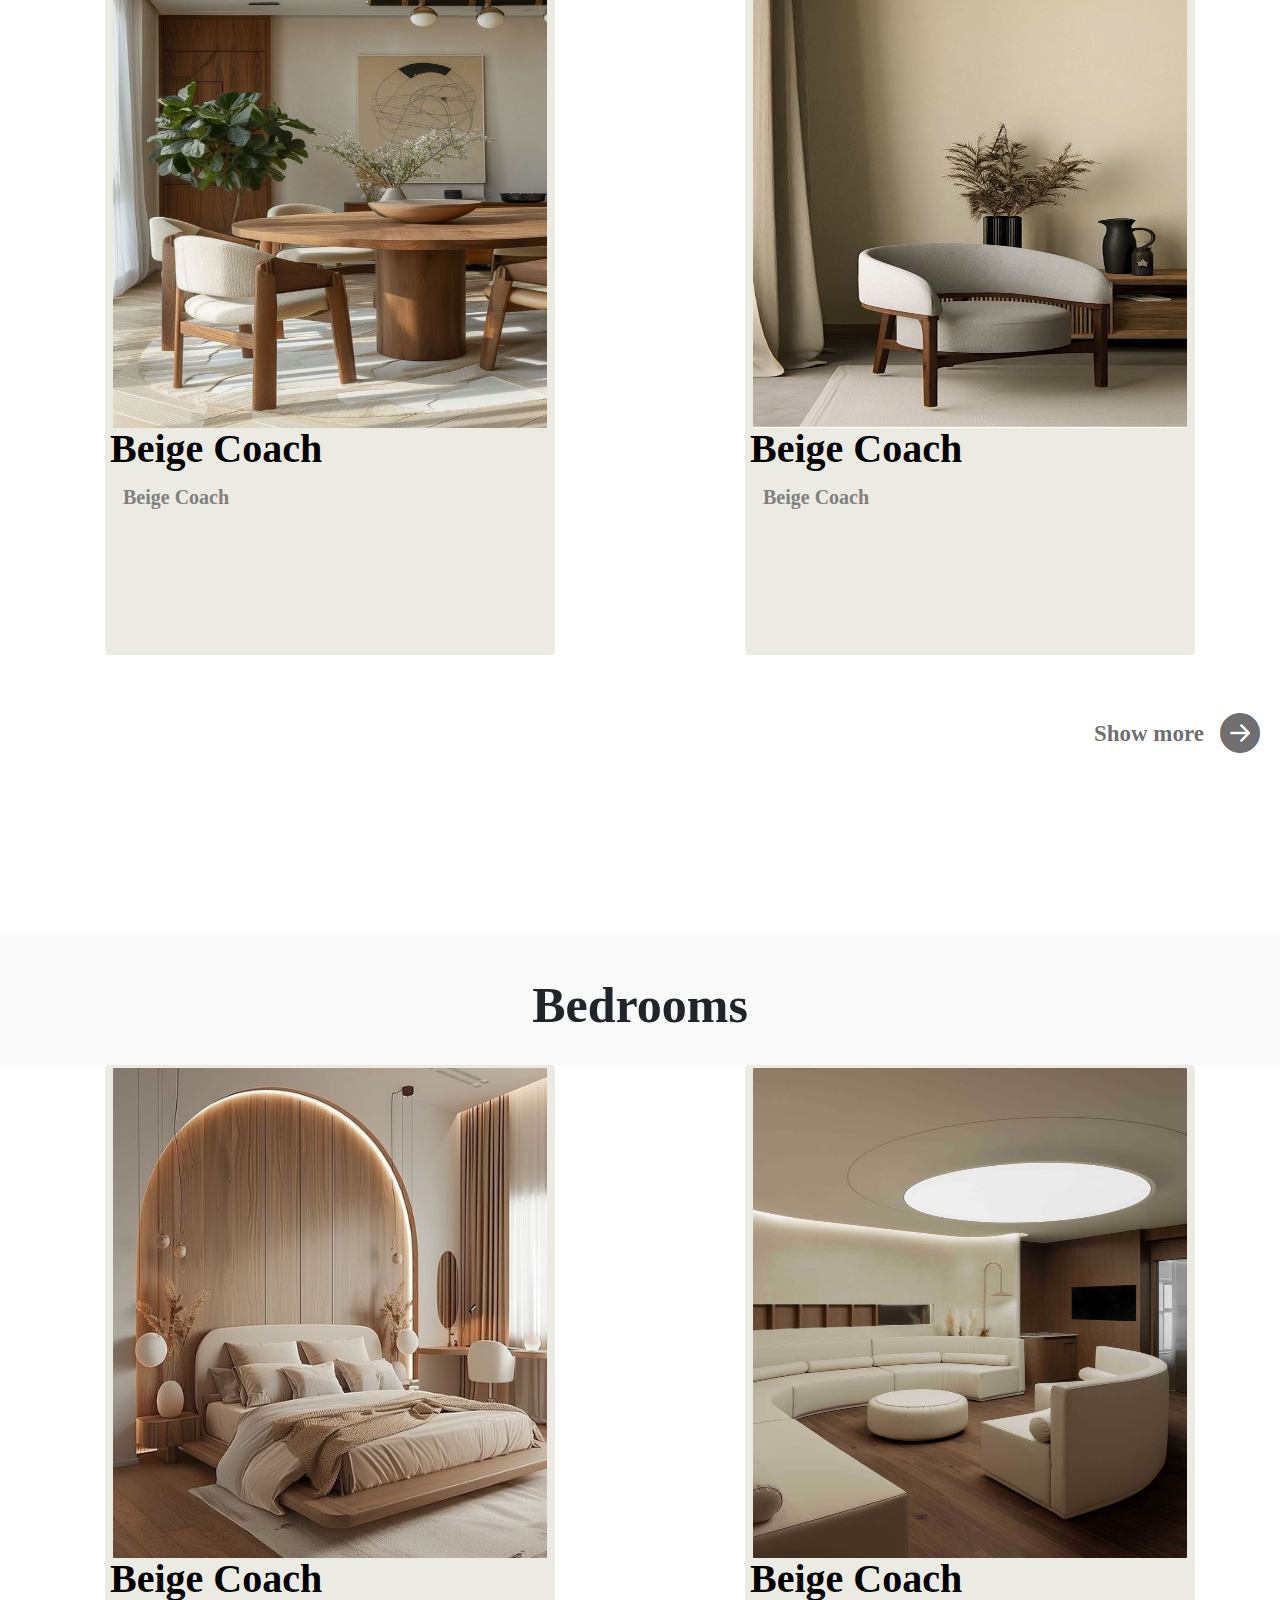
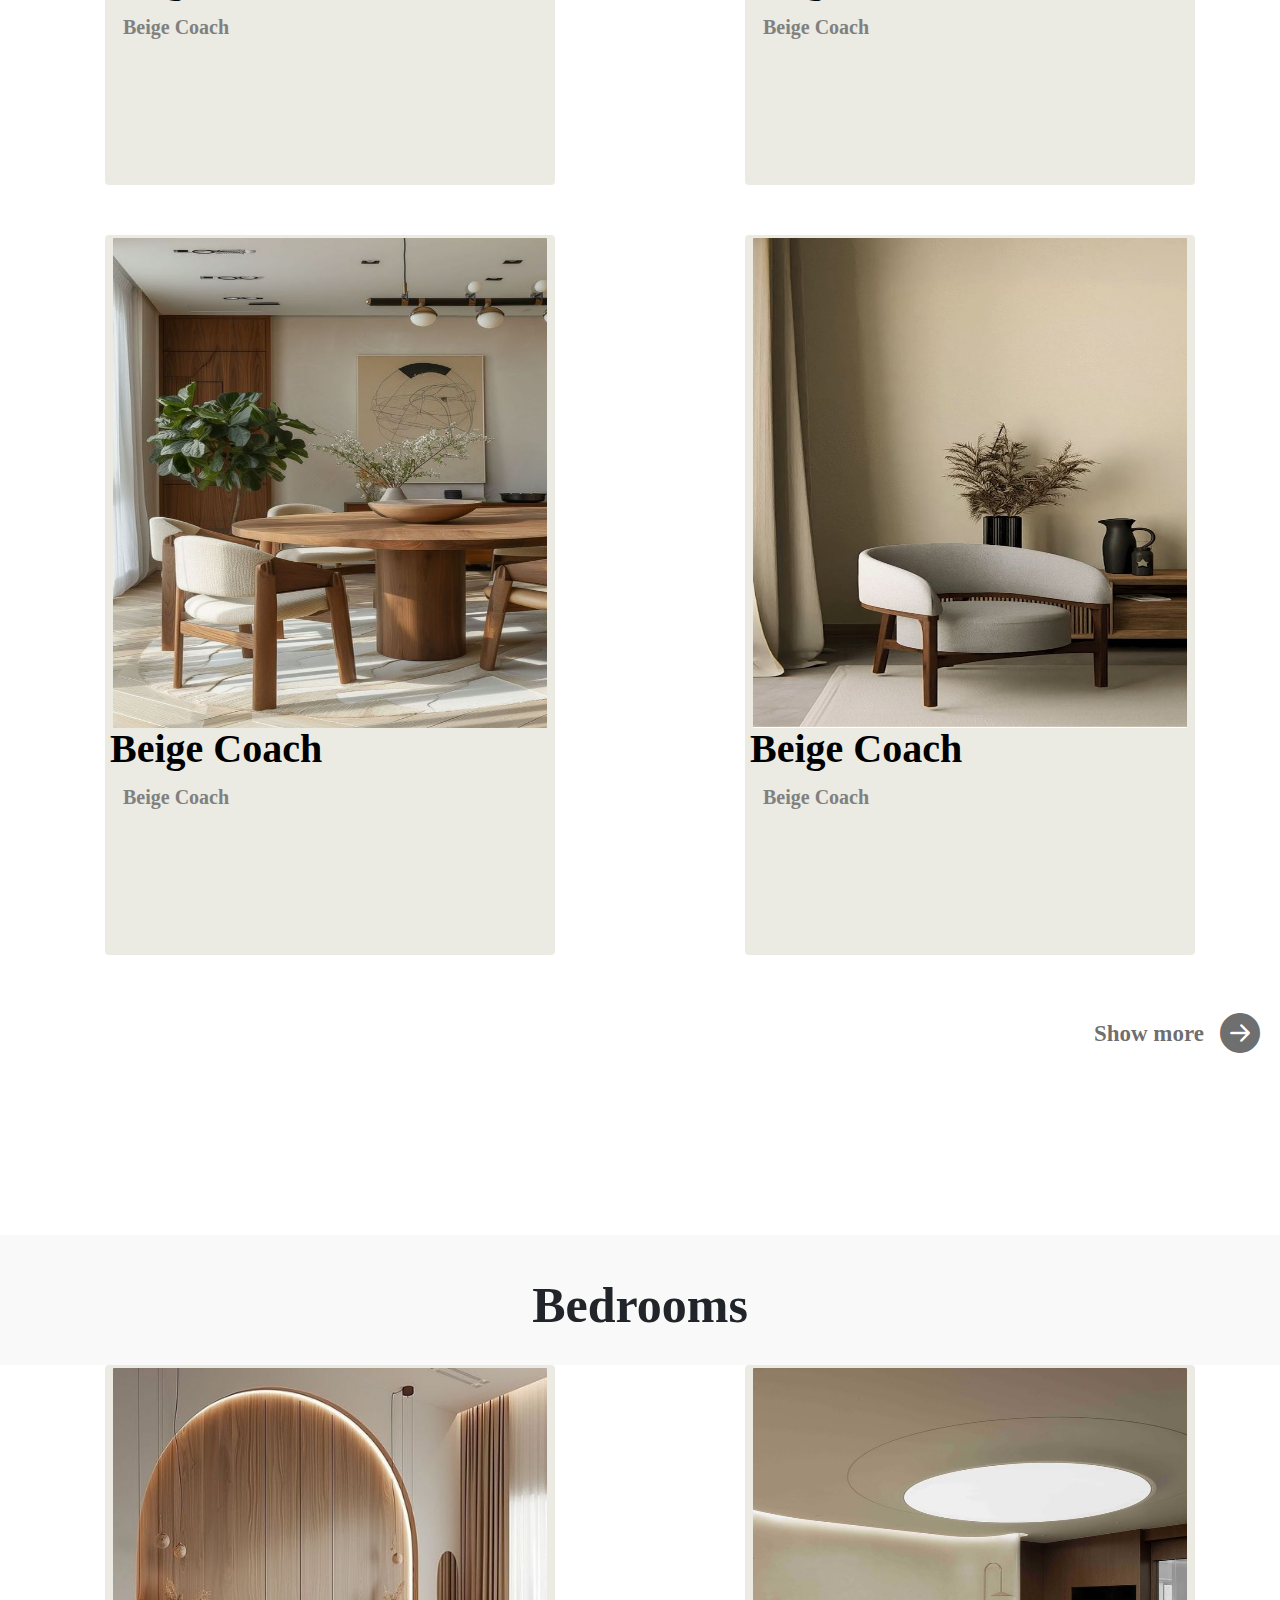
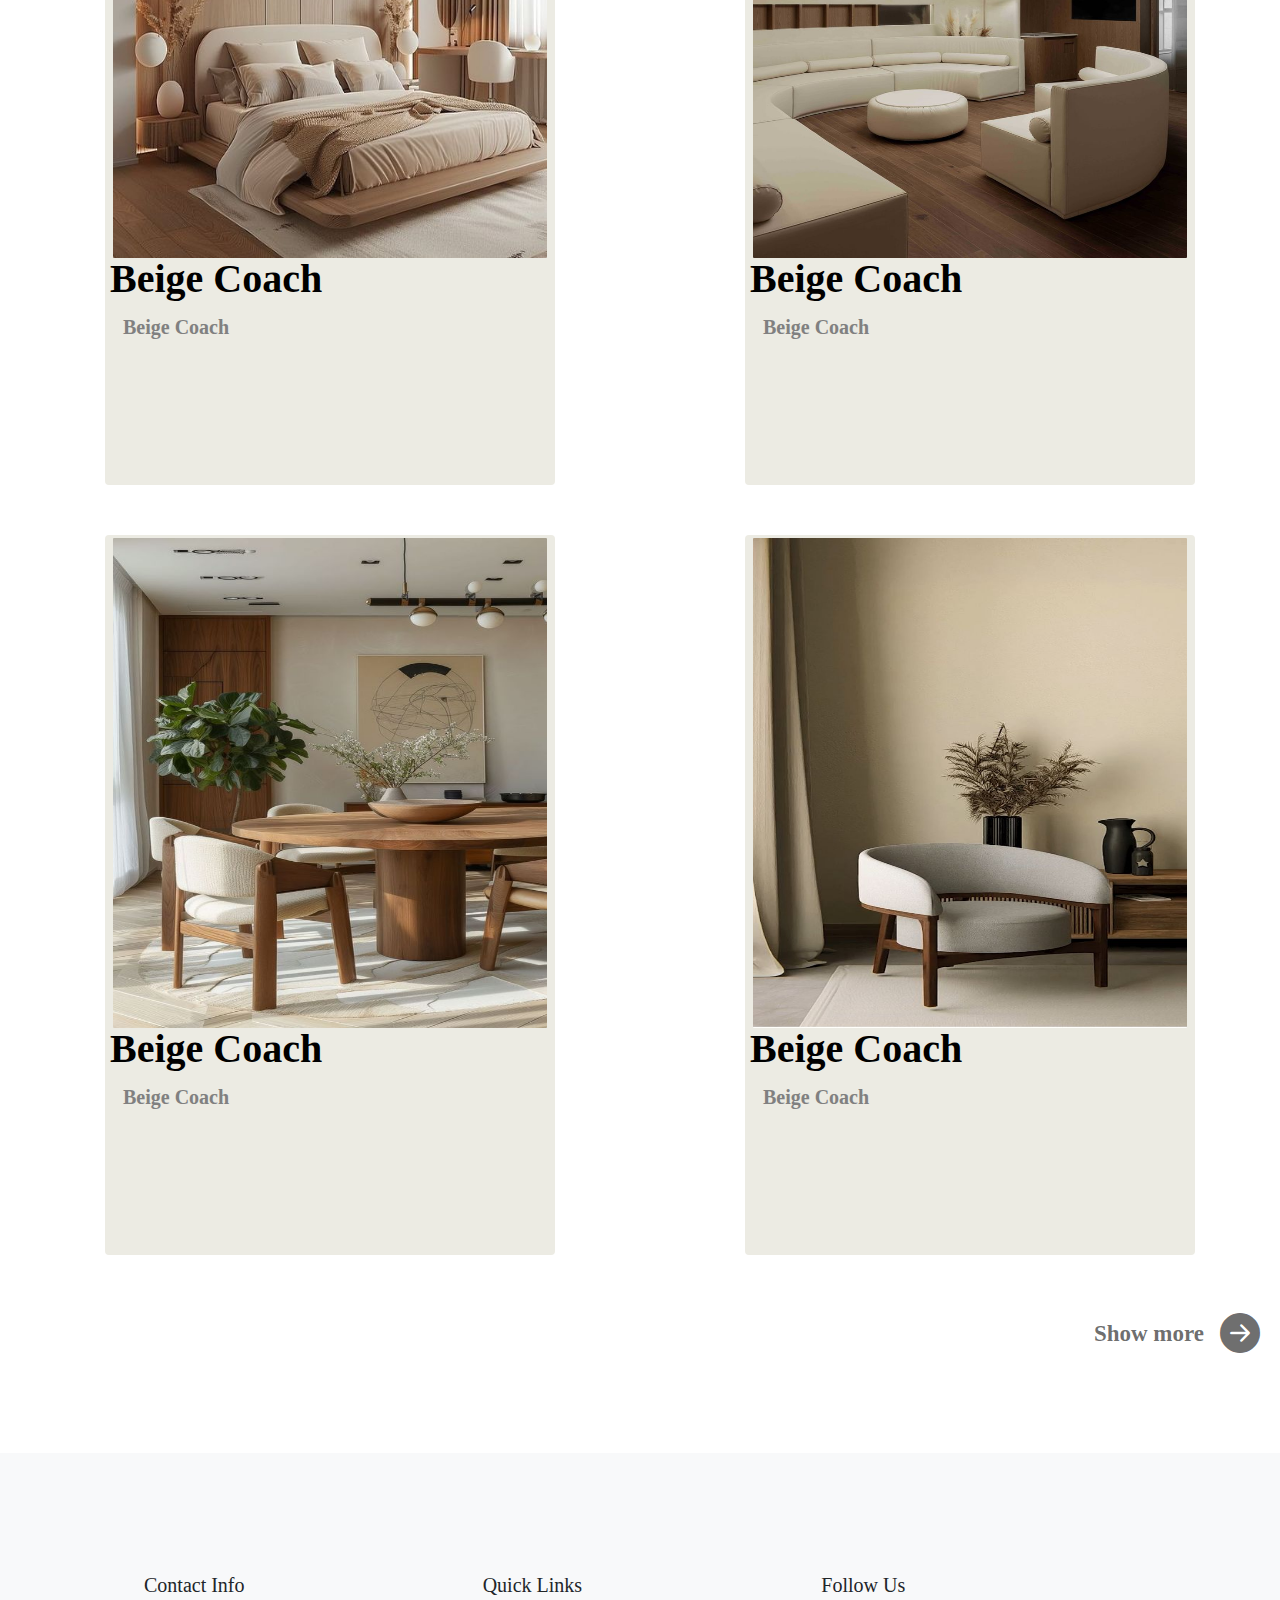
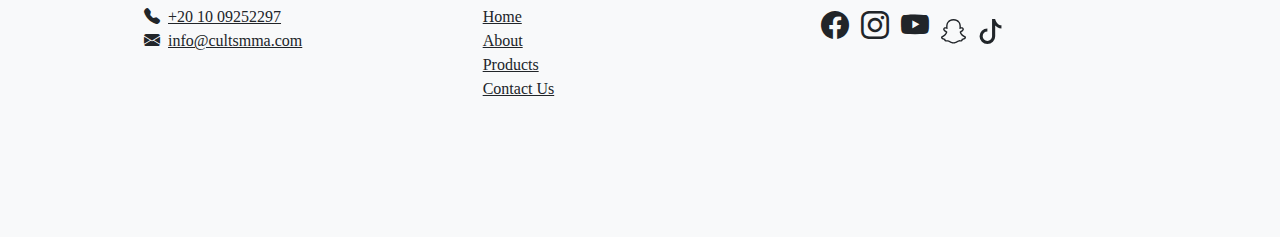
<file: home.html>
<!DOCTYPE html>
<html lang="en">
<head>
    <meta charset="UTF-8">
    <meta name="viewport" content="width=device-width, initial-scale=1.0">
    <link rel="icon" href="logo.png">
    <title>Cult Online Shopping</title>
    <link rel="stylesheet" href="index copy.css">
    <link rel="stylesheet" href="productsample.css">
    <link rel="stylesheet" href="https://cdnjs.cloudflare.com/ajax/libs/font-awesome/6.0.0-beta3/css/all.min.css">
    <link rel="stylesheet" href="https://cdn.jsdelivr.net/npm/bootstrap-icons@1.3.0/font/bootstrap-icons.css">
    <link rel="stylesheet" href="https://cdn.jsdelivr.net/npm/bootstrap@5.3.0-alpha1/dist/css/bootstrap.min.css">
</head>
<body>
    <header class="bg-light shadow-sm">
        <div class="container-fluid">
            <div class="d-flex justify-content-between align-items-center p-3">
                <!-- Logo -->
                <a href="index.html" class="d-flex align-items-center">
                    <img src="logo.png" alt="Logo" class="logo img-fluid" >
                </a>
                <!-- Right Section -->
                <div class="d-flex align-items-center">
                    <!-- Search Bar -->
                    <div class="position-relative me-3">
                        <i class="bi bi-search position-absolute top-50 start-0 translate-middle-y ps-3"></i>
                        <input type="search" class="form-control ps-5 rounded-pill" placeholder="What are you looking for?">
                    </div>
                    <!-- Icons -->
                     <div class="mainlinks">
                        <a href="noAccount.html" class="text-dark me-3"><i class="bi bi-person"></i></a>
                        <a href="#" class="text-dark me-3"><i class="bi bi-heart fs-4"></i></a>
                     </div>
                     <div class="icon-cart">
                        <svg aria-hidden="true" xmlns="http://www.w3.org/2000/svg" fill="none" viewBox="0 0 18 20">
                            <path stroke="currentColor" stroke-linecap="round" stroke-linejoin="round" stroke-width="1" d="M6 15a2 2 0 1 0 0 4 2 2 0 0 0 0-4Zm0 0h8m-8 0-1-4m9 4a2 2 0 1 0 0 4 2 2 0 0 0 0-4Zm-9-4h10l2-7H3m2 7L3 4m0 0-.792-3H1"/>
                        </svg>
                        <span>0</span>
                    </div>
                </div>
            </div>
        </div>
        <!-- Navigation Links -->
        <nav class="bg-white border-top">
            <div class="container">
                <ul class="links nav justify-content-center">
                    <li class="nav-item"><a href="home.html" class="nav-link text-dark">Home</a></li>
                    <li class="nav-item"><a id="prLink" class="nav-link text-dark">Products</a></li>
                    <li class="nav-item"><a href="#" class="nav-link text-dark">About</a></li>
                    <li class="nav-item"><a href="contact.html" class="nav-link text-dark">Contact Us</a></li>
                </ul>
            </div>
        </nav>
    </header>
        <section>
            <div class="pr row ps-5 pt-3 g-3 justify-content-around">
                <a href="#" id="prLink"></a>
                <!-- Product Box -->
                <div class="col d-flex flex-column mb-5 me-3 w-25">
                    <a href="products/sofa.html" class="text-decoration-none text-dark">
                        <div class="box">
                            <img src="assets/sofa.png" class="card-img-top" alt="Sofa">
                            <div class="card-body text-center ">
                                <h5 class="card-title ">Sofas</h5>
                            </div>
                        </div>
                    </a>
                </div>
                <div class="col d-flex flex-column mb-5 me-3 w-25">
                    <a href="products/sofa.html" class="text-decoration-none text-dark">
                        <div class="box">
                            <img src="assets/bed.png" class="card-img-top" alt="Sofa">
                            <div class="card-body text-center ">
                                <h5 class="card-title ">Beds</h5>
                            </div>
                        </div>
                    </a>
                </div>
                <div class="col d-flex flex-column mb-5 me-3 w-25">
                    <a href="products/sofa.html" class="text-decoration-none text-dark">
                        <div class="box">
                            <img src="assets/table.png" class="card-img-top" alt="Sofa">
                            <div class="card-body text-center ">
                                <h5 class="card-title ">Tables & desks</h5>
                            </div>
                        </div>
                    </a>
                </div>
                <div class="col d-flex flex-column mb-5 me-3 w-25">
                    <a href="products/sofa.html" class="text-decoration-none text-dark">
                        <div class="box">
                            <img src="assets/wardrobe.png" class="card-img-top" alt="Sofa">
                            <div class="card-body text-center ">
                                <h5 class="card-title ">Wardrobes</h5>
                            </div>
                        </div>
                    </a>
                </div>
                <div class="col d-flex flex-column mb-5 me-3 w-25">
                    <a href="products/sofa.html" class="text-decoration-none text-dark">
                        <div class="box">
                            <img src="assets/dining.png" class="card-img-top" alt="Sofa">
                            <div class="card-body text-center ">
                                <h5 class="card-title ">Dinning furniture</h5>
                            </div>
                        </div>
                    </a>
                </div>
                <div class="col d-flex flex-column mb-5 me-3 w-25">
                    <a href="products/sofa.html" class="text-decoration-none text-dark">
                        <div class="box">
                            <img src="assets/organizer.png" class="card-img-top" alt="Sofa">
                            <div class="card-body text-center ">
                                <h5 class="card-title ">Cabinets & cupboards</h5>
                            </div>
                        </div>
                    </a>
                </div>
                <div class="col d-flex flex-column mb-5 me-3 w-25">
                    <a href="products/sofa.html" class="text-decoration-none text-dark">
                        <div class="box">
                            <img src="assets/bedside.png" class="card-img-top" alt="Sofa">
                            <div class="card-body text-center ">
                                <h5 class="card-title ">Beside tables</h5>
                            </div>
                        </div>
                    </a>
                </div>
                <div class="col d-flex flex-column mb-5 me-3 w-25">
                    <a href="products/sofa.html" class="text-decoration-none text-dark">
                        <div class="box">
                            <img src="assets/sides.png" class="card-img-top" alt="Sofa">
                            <div class="card-body text-center ">
                                <h5 class="card-title ">Bookcases & shelving units</h5>
                            </div>
                        </div>
                    </a>
                </div>
                <!-- Additional Product Cards -->
                <hr id="hr" style="width: 95%">
            </div>
        </section>
        <div class="headcontainer">
            <h1 class="title">Welcome to Charmi Egypt</h1>
            <div class="photo-gallery">
                <div class="column">
                    <div class="photo" style="max-height: 700px;">
                        <img src="assets/72f1c054-2987-4021-a1bd-bb6a093a9281.jpeg" alt="">
                    </div>
                    <div class="photo" style="max-height: 400px;">
                        <img  src="assets/Generic Luxury Minimalist Lounge Sofa – Modern….jpeg" alt="">
                    </div>
                </div>
                <div class="column">
                    <div class="photo" style="max-height: 400px;">
                        <img  src="assets/Generic Luxury Minimalist Lounge Sofa – Modern….jpeg" alt="">
                    </div>
                    <div class="photo" style="max-height: 700px;">
                        <img  src="assets/65fd5d88-1cfc-4927-89a1-5ba579e7ec91.jpeg" alt="">
                    </div>
                </div>
                <div class="column">
                    <div class="photo" style="max-height: 700px;">
                        <img  src="assets/Are you a furniture brand, a developer or an interior designer and need renderings_.jpeg" alt="">
                    </div>
                    <div class="photo img4" style="max-height: 400px;">
                        <img  src="assets/72f1c054-2987-4021-a1bd-bb6a093a9281.jpeg" alt="">
                    </div>
                </div>
            </div>
        </div>
        <section class="web-development">
            <div class="sc1"><h1 class="DesignTitle">Bedrooms</h1></div>
            <div class="webs">
              <a href="">
                <div class="web">
                  <img src="assets/Selected Furniture LLC.jpeg" />
                  <h4>Beige Coach</h4>
                  <p>
                    Beige Coach
                  </p>
                </div>
              </a>
              <a href="">
                <div class="web">
                  <img src="assets/마포 타임리스 피부과.jpeg" />
                  <h4>Beige Coach</h4>
                  <p>
                    Beige Coach
                  </p>
                </div>
              </a>
              <a href="https://brinect-site.co">
                <div class="web">
                  <img src="assets/72f1c054-2987-4021-a1bd-bb6a093a9281.jpeg" />
                  <h4>Beige Coach</h4>
                  <p>
                    Beige Coach
                  </p>
                </div>
              </a>
              <a href="">
                <div class="web">
                  <img src="assets/Are you a furniture brand, a developer or an interior designer and need renderings_.jpeg" />
                  <h4>Beige Coach</h4>
                  <p>
                    Beige Coach
                  </p>
                </div>
              </a>
            </div>
            <div class="more">
              <a href="bedroom.html">
                <h3>Show more</h3>
                <i class="bi bi-arrow-right-circle-fill arrow ms-2"></i>
              </a>
            </div>
          </section>
          <section class="web-development">
            <div class="sc1"><h1 class="DesignTitle">Bedrooms</h1></div>
            <div class="webs">
              <a href="">
                <div class="web">
                  <img src="assets/Selected Furniture LLC.jpeg" />
                  <h4>Beige Coach</h4>
                  <p>
                    Beige Coach
                  </p>
                </div>
              </a>
              <a href="">
                <div class="web">
                  <img src="assets/마포 타임리스 피부과.jpeg" />
                  <h4>Beige Coach</h4>
                  <p>
                    Beige Coach
                  </p>
                </div>
              </a>
              <a href="https://brinect-site.co">
                <div class="web">
                  <img src="assets/72f1c054-2987-4021-a1bd-bb6a093a9281.jpeg" />
                  <h4>Beige Coach</h4>
                  <p>
                    Beige Coach
                  </p>
                </div>
              </a>
              <a href="">
                <div class="web">
                  <img src="assets/Are you a furniture brand, a developer or an interior designer and need renderings_.jpeg" />
                  <h4>Beige Coach</h4>
                  <p>
                    Beige Coach
                  </p>
                </div>
              </a>
            </div>
            <div class="more">
              <a href="bedroom.html">
                <h3>Show more</h3>
                <i class="bi bi-arrow-right-circle-fill arrow ms-2"></i>
              </a>
            </div>
          </section>
          <section class="web-development">
            <div class="sc1"><h1 class="DesignTitle">Bedrooms</h1></div>
            <div class="webs">
              <a href="">
                <div class="web">
                  <img src="assets/Selected Furniture LLC.jpeg" />
                  <h4>Beige Coach</h4>
                  <p>
                    Beige Coach
                  </p>
                </div>
              </a>
              <a href="">
                <div class="web">
                  <img src="assets/마포 타임리스 피부과.jpeg" />
                  <h4>Beige Coach</h4>
                  <p>
                    Beige Coach
                  </p>
                </div>
              </a>
              <a href="https://brinect-site.co">
                <div class="web">
                  <img src="assets/72f1c054-2987-4021-a1bd-bb6a093a9281.jpeg" />
                  <h4>Beige Coach</h4>
                  <p>
                    Beige Coach
                  </p>
                </div>
              </a>
              <a href="">
                <div class="web">
                  <img src="assets/Are you a furniture brand, a developer or an interior designer and need renderings_.jpeg" />
                  <h4>Beige Coach</h4>
                  <p>
                    Beige Coach
                  </p>
                </div>
              </a>
            </div>
            <div class="more">
              <a href="bedroom.html">
                <h3>Show more</h3>
                <i class="bi bi-arrow-right-circle-fill arrow ms-2"></i>
              </a>
            </div>
          </section>
          <section class="web-development">
            <div class="sc1"><h1 class="DesignTitle">Bedrooms</h1></div>
            <div class="webs">
              <a href="">
                <div class="web">
                  <img src="assets/Selected Furniture LLC.jpeg" />
                  <h4>Beige Coach</h4>
                  <p>
                    Beige Coach
                  </p>
                </div>
              </a>
              <a href="">
                <div class="web">
                  <img src="assets/마포 타임리스 피부과.jpeg" />
                  <h4>Beige Coach</h4>
                  <p>
                    Beige Coach
                  </p>
                </div>
              </a>
              <a href="https://brinect-site.co">
                <div class="web">
                  <img src="assets/72f1c054-2987-4021-a1bd-bb6a093a9281.jpeg" />
                  <h4>Beige Coach</h4>
                  <p>
                    Beige Coach
                  </p>
                </div>
              </a>
              <a href="">
                <div class="web">
                  <img src="assets/Are you a furniture brand, a developer or an interior designer and need renderings_.jpeg" />
                  <h4>Beige Coach</h4>
                  <p>
                    Beige Coach
                  </p>
                </div>
              </a>
            </div>
            <div class="more">
              <a href="bedroom.html">
                <h3>Show more</h3>
                <i class="bi bi-arrow-right-circle-fill arrow ms-2"></i>
              </a>
            </div>
          </section>

      <div class="cartTab">
        <h1>Shopping Cart</h1>
        <div class="listCart">
            
        </div>
        <div class="btn">
            <button class="close">CLOSE</button>
            <button class="checkOut" onclick="location.href='checkOut.html'">Check Out</button>
        </div>
    </div>
    <footer class="bg-light mt-5 p-5">
        <div class="footer py-4 p-5">
            <div class="row p-5">
                <!-- Contact Info -->
                <div class="col-md-4">
                    <h5>Contact Info</h5>
                    <ul class="list-unstyled">
                        <li><i class="bi bi-telephone-fill me-2"></i><a href="tel:+20 10 09252297" class="text-dark">+20 10 09252297</a></li>
                        <li><i class="bi bi-envelope-fill me-2"></i><a href="mailto:info@cultsmma.com" class="text-dark">info@cultsmma.com</a></li>
                    </ul>
                </div>
                <!-- Quick Links -->
                <div class="col-md-4">
                    <h5>Quick Links</h5>
                    <ul class="list-unstyled">
                        <li><a href="index.html" class="text-dark">Home</a></li>
                        <li><a href="#" class="text-dark">About</a></li>
                        <li><a href="#" class="text-dark">Products</a></li>
                        <li><a href="contact.html" class="text-dark">Contact Us</a></li>
                    </ul>
                </div>
                <!-- Social Media -->
                <div class="col-md-4">
                    <h5>Follow Us</h5>
                    <ul class="list-inline">
                        <li class="list-inline-item"><a href="https://www.facebook.com/people/%D8%AA%D8%B4%D8%A7%D8%B1%D9%85%D9%8A-%D9%84%D9%84%D9%85%D8%B7%D8%A7%D8%A8%D8%AE-%D9%88%D8%A7%D9%84%D8%A7%D8%AB%D8%A7%D8%AB-%D8%A7%D9%84%D9%85%D9%86%D8%B2%D9%84%D9%8A/100064863465749/?mibextid=ZbWKwL" class="text-dark"><i class="bi bi-facebook fs-3"></i></a></li>
                        <li class="list-inline-item"><a href="https://www.instagram.com/charmi.wi/?igsh=cTVxMTRpbzUxZmxx#" class="text-dark"><i class="bi bi-instagram fs-3"></i></a></li>
                        <li class="list-inline-item"><a href="https://www.youtube.com/@chrmi.w" class="text-dark"><i class="bi bi-youtube fs-3"></i></a></li>
                        <li class="list-inline-item"><a href="https://l.instagram.com/?u=https%3A%2F%2Fwww.linkedin.com%2Fposts%2Fcult-business-solutions_cultagency-cultkit-webdevelopment-activity-7219334971071614977-qQtx%3Futm_source%3Dshare%26utm_medium%3Dmember_ios&e=AT2QMx83EKAxrICxeQ2vOywP5KKmjxH6sdcQ9CuwEnk8dtD8XrBI_QFZ5ucQuRYfR1-AwQPwQ3RJQkfY1YaEZzRr71Ajzs8d6q9nCw" class="text-dark"><svg xmlns="http://www.w3.org/2000/svg" width="25" height="25" fill="currentColor" class="bi bi-snapchat" viewBox="0 0 16 16">
                            <path d="M15.943 11.526c-.111-.303-.323-.465-.564-.599a1 1 0 0 0-.123-.064l-.219-.111c-.752-.399-1.339-.902-1.746-1.498a3.4 3.4 0 0 1-.3-.531c-.034-.1-.032-.156-.008-.207a.3.3 0 0 1 .097-.1c.129-.086.262-.173.352-.231.162-.104.289-.187.371-.245.309-.216.525-.446.66-.702a1.4 1.4 0 0 0 .069-1.16c-.205-.538-.713-.872-1.329-.872a1.8 1.8 0 0 0-.487.065c.006-.368-.002-.757-.035-1.139-.116-1.344-.587-2.048-1.077-2.61a4.3 4.3 0 0 0-1.095-.881C9.764.216 8.92 0 7.999 0s-1.76.216-2.505.641c-.412.232-.782.53-1.097.883-.49.562-.96 1.267-1.077 2.61-.033.382-.04.772-.036 1.138a1.8 1.8 0 0 0-.487-.065c-.615 0-1.124.335-1.328.873a1.4 1.4 0 0 0 .067 1.161c.136.256.352.486.66.701.082.058.21.14.371.246l.339.221a.4.4 0 0 1 .109.11c.026.053.027.11-.012.217a3.4 3.4 0 0 1-.295.52c-.398.583-.968 1.077-1.696 1.472-.385.204-.786.34-.955.8-.128.348-.044.743.28 1.075q.18.189.409.31a4.4 4.4 0 0 0 1 .4.7.7 0 0 1 .202.09c.118.104.102.26.259.488q.12.178.296.3c.33.229.701.243 1.095.258.355.014.758.03 1.217.18.19.064.389.186.618.328.55.338 1.305.802 2.566.802 1.262 0 2.02-.466 2.576-.806.227-.14.424-.26.609-.321.46-.152.863-.168 1.218-.181.393-.015.764-.03 1.095-.258a1.14 1.14 0 0 0 .336-.368c.114-.192.11-.327.217-.42a.6.6 0 0 1 .19-.087 4.5 4.5 0 0 0 1.014-.404c.16-.087.306-.2.429-.336l.004-.005c.304-.325.38-.709.256-1.047m-1.121.602c-.684.378-1.139.337-1.493.565-.3.193-.122.61-.34.76-.269.186-1.061-.012-2.085.326-.845.279-1.384 1.082-2.903 1.082s-2.045-.801-2.904-1.084c-1.022-.338-1.816-.14-2.084-.325-.218-.15-.041-.568-.341-.761-.354-.228-.809-.187-1.492-.563-.436-.24-.189-.39-.044-.46 2.478-1.199 2.873-3.05 2.89-3.188.022-.166.045-.297-.138-.466-.177-.164-.962-.65-1.18-.802-.36-.252-.52-.503-.402-.812.082-.214.281-.295.49-.295a1 1 0 0 1 .197.022c.396.086.78.285 1.002.338q.04.01.082.011c.118 0 .16-.06.152-.195-.026-.433-.087-1.277-.019-2.066.094-1.084.444-1.622.859-2.097.2-.229 1.137-1.22 2.93-1.22 1.792 0 2.732.987 2.931 1.215.416.475.766 1.013.859 2.098.068.788.009 1.632-.019 2.065-.01.142.034.195.152.195a.4.4 0 0 0 .082-.01c.222-.054.607-.253 1.002-.338a1 1 0 0 1 .197-.023c.21 0 .409.082.49.295.117.309-.04.56-.401.812-.218.152-1.003.638-1.18.802-.184.169-.16.3-.139.466.018.14.413 1.991 2.89 3.189.147.073.394.222-.041.464"/>
                          </svg></a>
                        </li>
                        <li class="list-inline-item"><a href="https://tr.ee/-VwszGX1V0" class="text-dark"><svg xmlns="http://www.w3.org/2000/svg" width="25" height="25" fill="currentColor" class="bi bi-tiktok" viewBox="0 0 16 16">
                            <path d="M9 0h1.98c.144.715.54 1.617 1.235 2.512C12.895 3.389 13.797 4 15 4v2c-1.753 0-3.07-.814-4-1.829V11a5 5 0 1 1-5-5v2a3 3 0 1 0 3 3z"/>
                          </svg></a></li>
                    </ul>
                </div>
            </div>
        </div>
    </footer>
    <script src="index.js"></script>
    <script src="fav.js"></script>
    <script src="products.js"></script>
    <script src="https://cdn.jsdelivr.net/npm/bootstrap@5.3.0-alpha1/dist/js/bootstrap.bundle.min.js"></script>
</body>
</html>
</file>
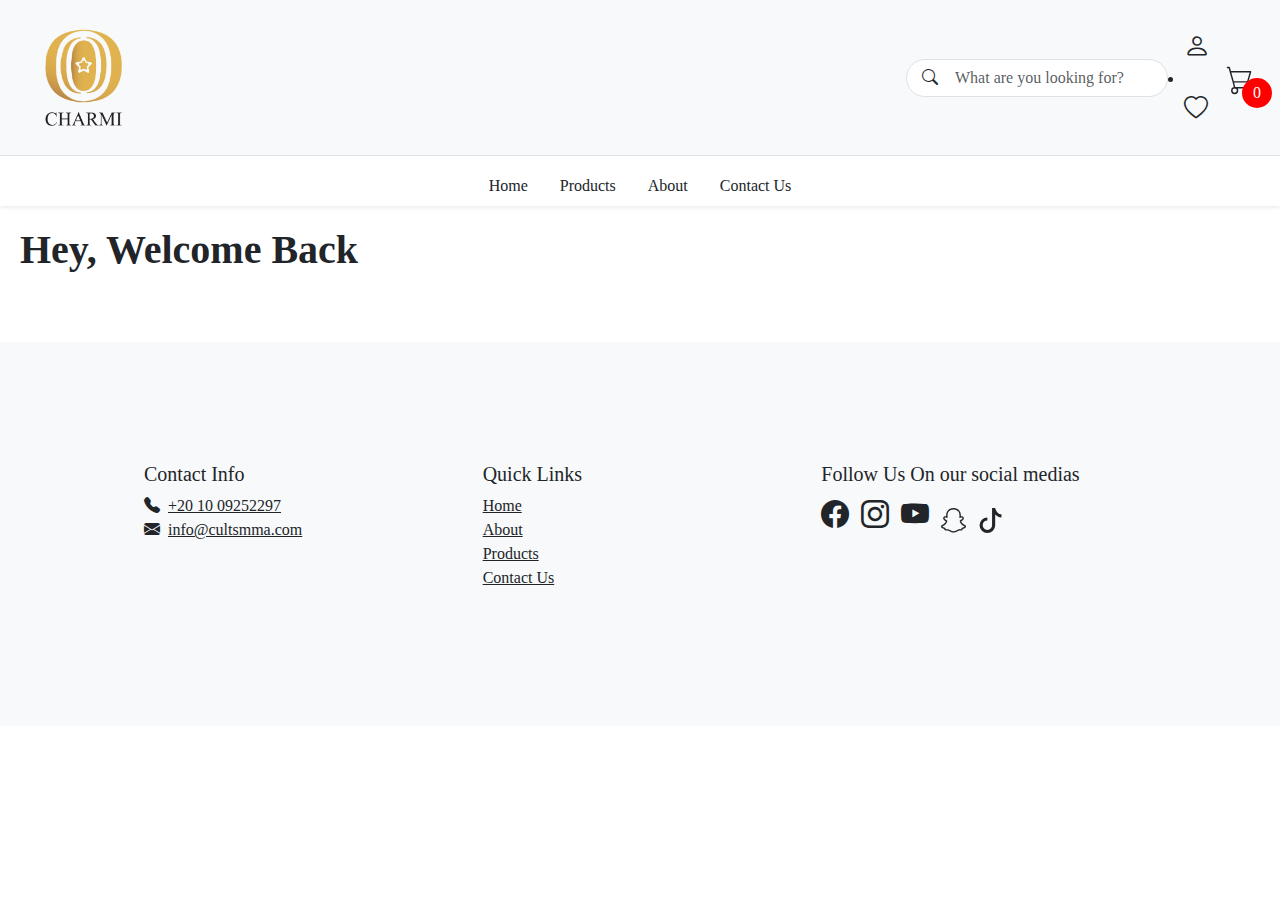
<file: myAccount.html>
<!DOCTYPE html>
<html lang="en">
<head>
    <meta charset="UTF-8">
    <meta name="viewport" content="width=device-width, initial-scale=1.0">
    <title>My Account</title>
    <link rel="stylesheet" href="productsample.css">
    <link rel="stylesheet" href="https://cdnjs.cloudflare.com/ajax/libs/font-awesome/6.0.0-beta3/css/all.min.css">
    <link rel="stylesheet" href="https://cdn.jsdelivr.net/npm/bootstrap-icons@1.3.0/font/bootstrap-icons.css">
    <link rel="stylesheet" href="https://cdn.jsdelivr.net/npm/bootstrap@5.3.0-alpha1/dist/css/bootstrap.min.css">
    
</head>
<body class="">
    <header class="bg-light shadow-sm">
        <div class="container-fluid">
            <div class="d-flex justify-content-between align-items-center p-3">
                <!-- Logo -->
                <a href="index.html" class="d-flex align-items-center">
                    <img src="logo.png" alt="Logo" class="logo img-fluid" >
                </a>
                <!-- Right Section -->
                <div class="d-flex align-items-center">
                    <!-- Search Bar -->
                    <div class="position-relative me-3">
                        <i class="bi bi-search position-absolute top-50 start-0 translate-middle-y ps-3"></i>
                        <input type="search" class="form-control ps-5 rounded-pill" placeholder="What are you looking for?">
                    </div>
                    <!-- Icons -->
                     <div class="mainlinks">
                        <a href="myAccount.html" class="text-dark me-3"><i class="bi bi-person"></i></a>
                        <li>
                          <div class="logout">
                            <div class="collapse navbar-collapse" id="collapsibleNavId">
                                <ul class="navbar-nav m-auto mt-2 mt-lg-0">
                                </ul>
                                <form class="d-flex my-2 my-lg-0">
                                    <a href="./logout.php" class="btn btn-light my-2 my-sm-0"
                                      type="submit" style="font-weight:bolder;color:green;">
                                        logout</a>
                                </form>
                            </div>
                        </div>
                        </li>
                        <a href="fav.html" class="text-dark me-3"><i class="bi bi-heart fs-4"></i></a>
                     </div>
                     <div class="icon-cart">
                        <svg aria-hidden="true" xmlns="http://www.w3.org/2000/svg" fill="none" viewBox="0 0 18 20">
                            <path stroke="currentColor" stroke-linecap="round" stroke-linejoin="round" stroke-width="1" d="M6 15a2 2 0 1 0 0 4 2 2 0 0 0 0-4Zm0 0h8m-8 0-1-4m9 4a2 2 0 1 0 0 4 2 2 0 0 0 0-4Zm-9-4h10l2-7H3m2 7L3 4m0 0-.792-3H1"/>
                        </svg>
                        <span>0</span>
                    </div>
                </div>
            </div>
        </div>
        <!-- Navigation Links -->
        <nav class="bg-white border-top">
            <div class="container">
                <ul class="links nav justify-content-center">
                    <li class="nav-item"><a href="home.html" class="nav-link text-dark">Home</a></li>
                    <li class="nav-item"><a id="prLink" class="nav-link text-dark">Products</a></li>
                    <li class="nav-item"><a href="#" class="nav-link text-dark">About</a></li>
                    <li class="nav-item"><a href="contact.html" class="nav-link text-dark">Contact Us</a></li>
                </ul>
            </div>
        </nav>
    </header>
    <div class="mycontent">
      <h1 style="padding: 20px; font-weight: bold;">Hey, Welcome Back</h1>
    </div>
    <div class="cartTab">
        <h1>Shopping Cart</h1>
        <div class="listCart">

        </div>
        <div class="btn">
            <button class="close">CLOSE</button>
            <button class="checkOut" onclick="location.href='checkOut.html'">Check Out</button>
        </div>
    </div>
    <footer class="bg-light mt-5 p-5">
        <div class="footer py-4 p-5">
            <div class="row p-5">
                <!-- Contact Info -->
                <div class="col-md-4">
                    <h5>Contact Info</h5>
                    <ul class="list-unstyled">
                        <li><i class="bi bi-telephone-fill me-2"></i><a href="tel:+20 10 09252297" class="text-dark">+20 10 09252297</a></li>
                        <li><i class="bi bi-envelope-fill me-2"></i><a href="mailto:info@cultsmma.com" class="text-dark">info@cultsmma.com</a></li>
                    </ul>
                </div>
                <!-- Quick Links -->
                <div class="col-md-4">
                    <h5>Quick Links</h5>
                    <ul class="list-unstyled">
                        <li><a href="index.html" class="text-dark">Home</a></li>
                        <li><a href="#" class="text-dark">About</a></li>
                        <li><a href="#" class="text-dark">Products</a></li>
                        <li><a href="contact.html" class="text-dark">Contact Us</a></li>
                    </ul>
                </div>
                <!-- Social Media -->
                <div class="col-md-4">
                    <h5>Follow Us On our social medias</h5>
                    <ul class="list-inline">
                        <li class="list-inline-item"><a href="https://www.facebook.com/people/%D8%AA%D8%B4%D8%A7%D8%B1%D9%85%D9%8A-%D9%84%D9%84%D9%85%D8%B7%D8%A7%D8%A8%D8%AE-%D9%88%D8%A7%D9%84%D8%A7%D8%AB%D8%A7%D8%AB-%D8%A7%D9%84%D9%85%D9%86%D8%B2%D9%84%D9%8A/100064863465749/?mibextid=ZbWKwL" class="text-dark"><i class="bi bi-facebook fs-3"></i></a></li>
                        <li class="list-inline-item"><a href="https://www.instagram.com/charmi.wi/?igsh=cTVxMTRpbzUxZmxx#" class="text-dark"><i class="bi bi-instagram fs-3"></i></a></li>
                        <li class="list-inline-item"><a href="https://www.youtube.com/@chrmi.w" class="text-dark"><i class="bi bi-youtube fs-3"></i></a></li>
                        <li class="list-inline-item"><a href="https://l.instagram.com/?u=https%3A%2F%2Fwww.linkedin.com%2Fposts%2Fcult-business-solutions_cultagency-cultkit-webdevelopment-activity-7219334971071614977-qQtx%3Futm_source%3Dshare%26utm_medium%3Dmember_ios&e=AT2QMx83EKAxrICxeQ2vOywP5KKmjxH6sdcQ9CuwEnk8dtD8XrBI_QFZ5ucQuRYfR1-AwQPwQ3RJQkfY1YaEZzRr71Ajzs8d6q9nCw" class="text-dark"><svg xmlns="http://www.w3.org/2000/svg" width="25" height="25" fill="currentColor" class="bi bi-snapchat" viewBox="0 0 16 16">
                            <path d="M15.943 11.526c-.111-.303-.323-.465-.564-.599a1 1 0 0 0-.123-.064l-.219-.111c-.752-.399-1.339-.902-1.746-1.498a3.4 3.4 0 0 1-.3-.531c-.034-.1-.032-.156-.008-.207a.3.3 0 0 1 .097-.1c.129-.086.262-.173.352-.231.162-.104.289-.187.371-.245.309-.216.525-.446.66-.702a1.4 1.4 0 0 0 .069-1.16c-.205-.538-.713-.872-1.329-.872a1.8 1.8 0 0 0-.487.065c.006-.368-.002-.757-.035-1.139-.116-1.344-.587-2.048-1.077-2.61a4.3 4.3 0 0 0-1.095-.881C9.764.216 8.92 0 7.999 0s-1.76.216-2.505.641c-.412.232-.782.53-1.097.883-.49.562-.96 1.267-1.077 2.61-.033.382-.04.772-.036 1.138a1.8 1.8 0 0 0-.487-.065c-.615 0-1.124.335-1.328.873a1.4 1.4 0 0 0 .067 1.161c.136.256.352.486.66.701.082.058.21.14.371.246l.339.221a.4.4 0 0 1 .109.11c.026.053.027.11-.012.217a3.4 3.4 0 0 1-.295.52c-.398.583-.968 1.077-1.696 1.472-.385.204-.786.34-.955.8-.128.348-.044.743.28 1.075q.18.189.409.31a4.4 4.4 0 0 0 1 .4.7.7 0 0 1 .202.09c.118.104.102.26.259.488q.12.178.296.3c.33.229.701.243 1.095.258.355.014.758.03 1.217.18.19.064.389.186.618.328.55.338 1.305.802 2.566.802 1.262 0 2.02-.466 2.576-.806.227-.14.424-.26.609-.321.46-.152.863-.168 1.218-.181.393-.015.764-.03 1.095-.258a1.14 1.14 0 0 0 .336-.368c.114-.192.11-.327.217-.42a.6.6 0 0 1 .19-.087 4.5 4.5 0 0 0 1.014-.404c.16-.087.306-.2.429-.336l.004-.005c.304-.325.38-.709.256-1.047m-1.121.602c-.684.378-1.139.337-1.493.565-.3.193-.122.61-.34.76-.269.186-1.061-.012-2.085.326-.845.279-1.384 1.082-2.903 1.082s-2.045-.801-2.904-1.084c-1.022-.338-1.816-.14-2.084-.325-.218-.15-.041-.568-.341-.761-.354-.228-.809-.187-1.492-.563-.436-.24-.189-.39-.044-.46 2.478-1.199 2.873-3.05 2.89-3.188.022-.166.045-.297-.138-.466-.177-.164-.962-.65-1.18-.802-.36-.252-.52-.503-.402-.812.082-.214.281-.295.49-.295a1 1 0 0 1 .197.022c.396.086.78.285 1.002.338q.04.01.082.011c.118 0 .16-.06.152-.195-.026-.433-.087-1.277-.019-2.066.094-1.084.444-1.622.859-2.097.2-.229 1.137-1.22 2.93-1.22 1.792 0 2.732.987 2.931 1.215.416.475.766 1.013.859 2.098.068.788.009 1.632-.019 2.065-.01.142.034.195.152.195a.4.4 0 0 0 .082-.01c.222-.054.607-.253 1.002-.338a1 1 0 0 1 .197-.023c.21 0 .409.082.49.295.117.309-.04.56-.401.812-.218.152-1.003.638-1.18.802-.184.169-.16.3-.139.466.018.14.413 1.991 2.89 3.189.147.073.394.222-.041.464"/>
                          </svg></a>
                        </li>
                        <li class="list-inline-item"><a href="https://tr.ee/-VwszGX1V0" class="text-dark"><svg xmlns="http://www.w3.org/2000/svg" width="25" height="25" fill="currentColor" class="bi bi-tiktok" viewBox="0 0 16 16">
                            <path d="M9 0h1.98c.144.715.54 1.617 1.235 2.512C12.895 3.389 13.797 4 15 4v2c-1.753 0-3.07-.814-4-1.829V11a5 5 0 1 1-5-5v2a3 3 0 1 0 3 3z"/>
                          </svg></a></li>
                    </ul>
                </div>
            </div>
        </div>
    </footer>
    <script src="productsample.js"></script>
</body>
</html>
</file>
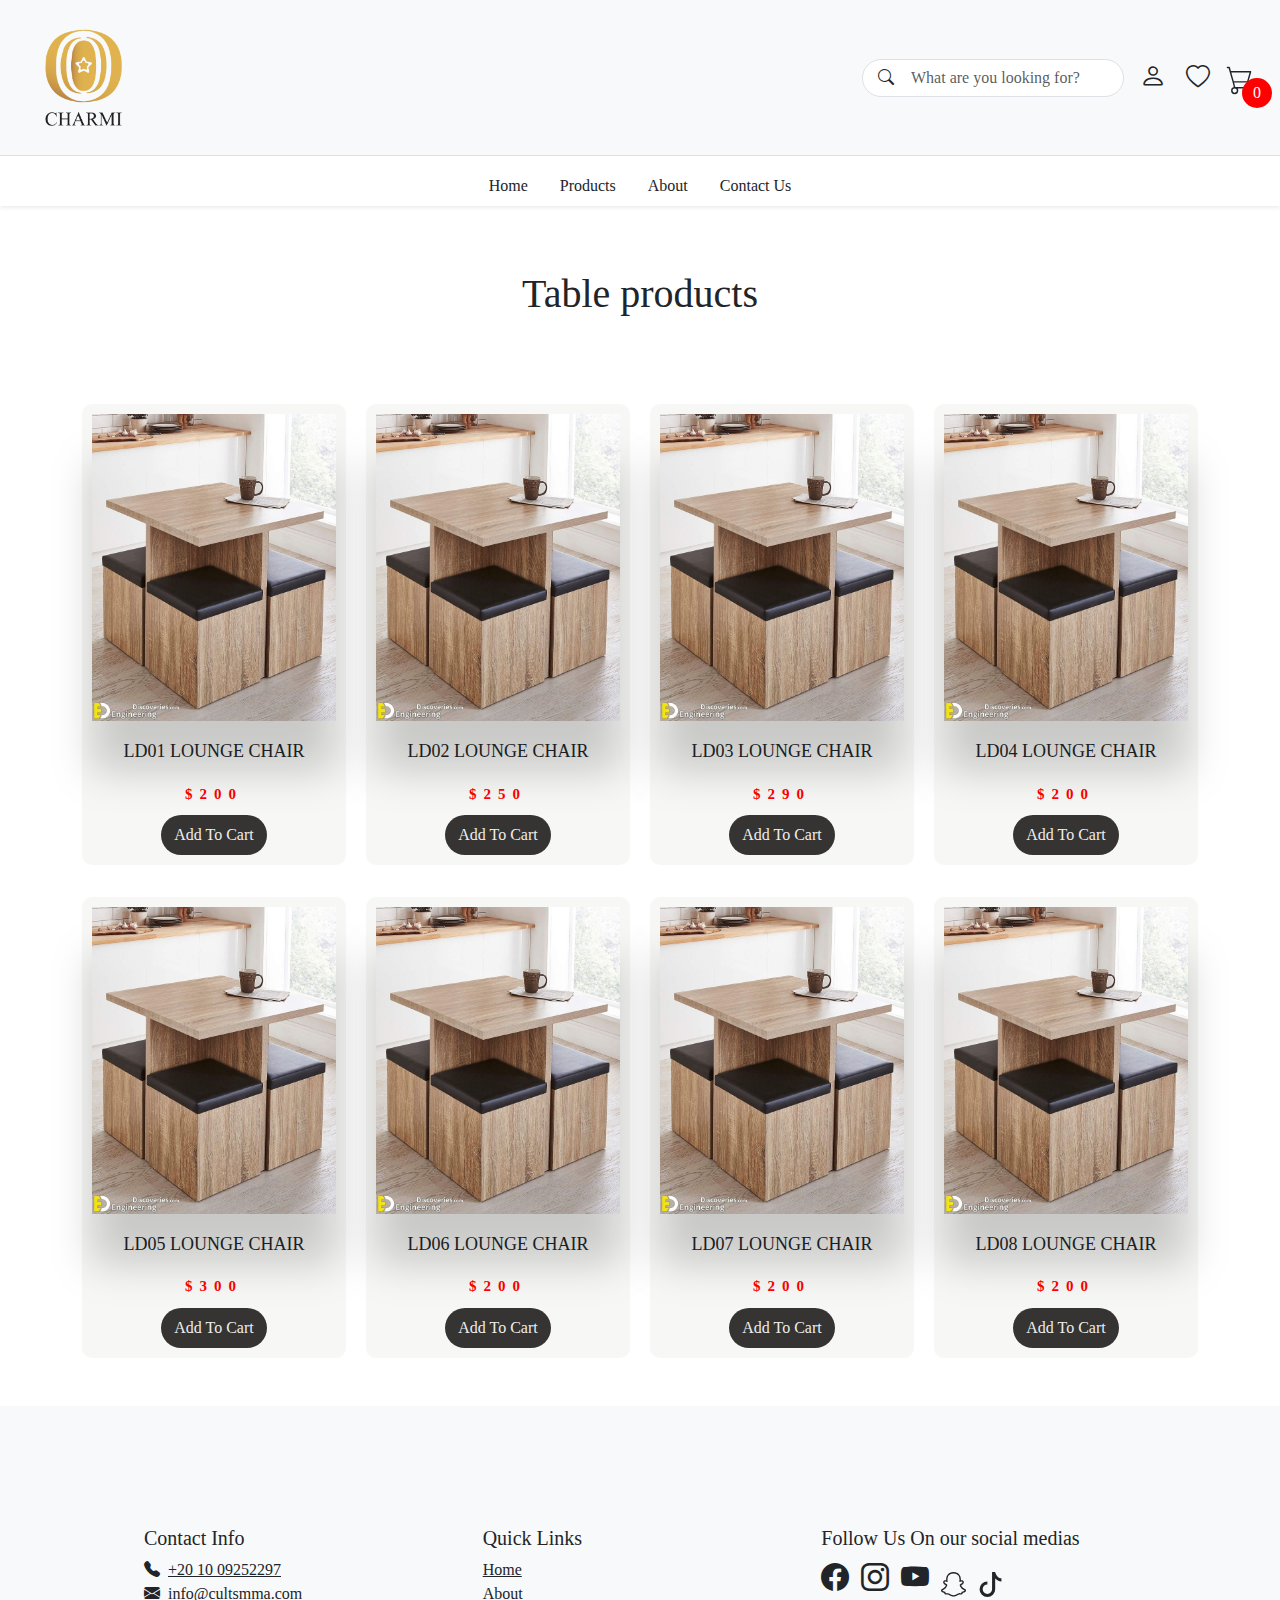
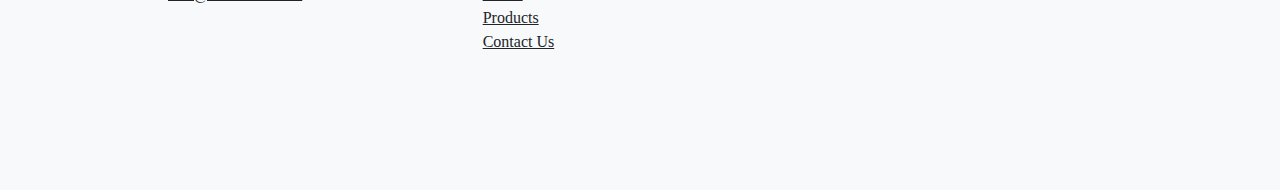
<file: productssimple.html>
<!DOCTYPE html>
<html lang="en">
<head>
    <meta charset="UTF-8">
    <meta name="viewport" content="width=device-width, initial-scale=1.0">
    <title>Favorite products</title>
    <link rel="stylesheet" href="productsample.css">
    <link rel="stylesheet" href="https://cdnjs.cloudflare.com/ajax/libs/font-awesome/6.0.0-beta3/css/all.min.css">
    <link rel="stylesheet" href="https://cdn.jsdelivr.net/npm/bootstrap-icons@1.3.0/font/bootstrap-icons.css">
    <link rel="stylesheet" href="https://cdn.jsdelivr.net/npm/bootstrap@5.3.0-alpha1/dist/css/bootstrap.min.css">
    
</head>
<body class="">
    <header class="bg-light shadow-sm">
        <div class="container-fluid">
            <div class="d-flex justify-content-between align-items-center p-3">
                <!-- Logo -->
                <a href="index.html" class="d-flex align-items-center">
                    <img src="logo.png" alt="Logo" class="logo img-fluid" >
                </a>
                <!-- Right Section -->
                <div class="d-flex align-items-center">
                    <!-- Search Bar -->
                    <div class="position-relative me-3">
                        <i class="bi bi-search position-absolute top-50 start-0 translate-middle-y ps-3"></i>
                        <input type="search" class="form-control ps-5 rounded-pill" placeholder="What are you looking for?">
                    </div>
                    <!-- Icons -->
                     <div class="mainlinks">
                        <a href="noAccount.html" class="text-dark me-3"><i class="bi bi-person"></i></a>
                        <a href="#" class="text-dark me-3"><i class="bi bi-heart fs-4"></i></a>
                     </div>
                     <div class="icon-cart">
                        <svg aria-hidden="true" xmlns="http://www.w3.org/2000/svg" fill="none" viewBox="0 0 18 20">
                            <path stroke="currentColor" stroke-linecap="round" stroke-linejoin="round" stroke-width="1" d="M6 15a2 2 0 1 0 0 4 2 2 0 0 0 0-4Zm0 0h8m-8 0-1-4m9 4a2 2 0 1 0 0 4 2 2 0 0 0 0-4Zm-9-4h10l2-7H3m2 7L3 4m0 0-.792-3H1"/>
                        </svg>
                        <span>0</span>
                    </div>
                </div>
            </div>
        </div>
        <!-- Navigation Links -->
        <nav class="bg-white border-top">
            <div class="container">
                <ul class="links nav justify-content-center">
                    <li class="nav-item"><a href="home.html" class="nav-link text-dark">Home</a></li>
                    <li class="nav-item"><a id="prLink" class="nav-link text-dark">Products</a></li>
                    <li class="nav-item"><a href="#" class="nav-link text-dark">About</a></li>
                    <li class="nav-item"><a href="contact.html" class="nav-link text-dark">Contact Us</a></li>
                </ul>
            </div>
        </nav>
    </header>
    <div class="container">
        <div class="title p-5 fs-1">Table products</div>
        <div class="listProduct">
            
        </div>
    </div>
    <div class="cartTab">
        <h1>Shopping Cart</h1>
        <div class="listCart">

        </div>
        <div class="btn">
            <button class="close">CLOSE</button>
            <button class="checkOut" onclick="location.href='checkOut.html'">Check Out</button>
        </div>
    </div>
    <footer class="bg-light mt-5 p-5">
        <div class="footer py-4 p-5">
            <div class="row p-5">
                <!-- Contact Info -->
                <div class="col-md-4">
                    <h5>Contact Info</h5>
                    <ul class="list-unstyled">
                        <li><i class="bi bi-telephone-fill me-2"></i><a href="tel:+20 10 09252297" class="text-dark">+20 10 09252297</a></li>
                        <li><i class="bi bi-envelope-fill me-2"></i><a href="mailto:info@cultsmma.com" class="text-dark">info@cultsmma.com</a></li>
                    </ul>
                </div>
                <!-- Quick Links -->
                <div class="col-md-4">
                    <h5>Quick Links</h5>
                    <ul class="list-unstyled">
                        <li><a href="index.html" class="text-dark">Home</a></li>
                        <li><a href="#" class="text-dark">About</a></li>
                        <li><a href="#" class="text-dark">Products</a></li>
                        <li><a href="contact.html" class="text-dark">Contact Us</a></li>
                    </ul>
                </div>
                <!-- Social Media -->
                <div class="col-md-4">
                    <h5>Follow Us On our social medias</h5>
                    <ul class="list-inline">
                        <li class="list-inline-item"><a href="https://www.facebook.com/people/%D8%AA%D8%B4%D8%A7%D8%B1%D9%85%D9%8A-%D9%84%D9%84%D9%85%D8%B7%D8%A7%D8%A8%D8%AE-%D9%88%D8%A7%D9%84%D8%A7%D8%AB%D8%A7%D8%AB-%D8%A7%D9%84%D9%85%D9%86%D8%B2%D9%84%D9%8A/100064863465749/?mibextid=ZbWKwL" class="text-dark"><i class="bi bi-facebook fs-3"></i></a></li>
                        <li class="list-inline-item"><a href="https://www.instagram.com/charmi.wi/?igsh=cTVxMTRpbzUxZmxx#" class="text-dark"><i class="bi bi-instagram fs-3"></i></a></li>
                        <li class="list-inline-item"><a href="https://www.youtube.com/@chrmi.w" class="text-dark"><i class="bi bi-youtube fs-3"></i></a></li>
                        <li class="list-inline-item"><a href="https://l.instagram.com/?u=https%3A%2F%2Fwww.linkedin.com%2Fposts%2Fcult-business-solutions_cultagency-cultkit-webdevelopment-activity-7219334971071614977-qQtx%3Futm_source%3Dshare%26utm_medium%3Dmember_ios&e=AT2QMx83EKAxrICxeQ2vOywP5KKmjxH6sdcQ9CuwEnk8dtD8XrBI_QFZ5ucQuRYfR1-AwQPwQ3RJQkfY1YaEZzRr71Ajzs8d6q9nCw" class="text-dark"><svg xmlns="http://www.w3.org/2000/svg" width="25" height="25" fill="currentColor" class="bi bi-snapchat" viewBox="0 0 16 16">
                            <path d="M15.943 11.526c-.111-.303-.323-.465-.564-.599a1 1 0 0 0-.123-.064l-.219-.111c-.752-.399-1.339-.902-1.746-1.498a3.4 3.4 0 0 1-.3-.531c-.034-.1-.032-.156-.008-.207a.3.3 0 0 1 .097-.1c.129-.086.262-.173.352-.231.162-.104.289-.187.371-.245.309-.216.525-.446.66-.702a1.4 1.4 0 0 0 .069-1.16c-.205-.538-.713-.872-1.329-.872a1.8 1.8 0 0 0-.487.065c.006-.368-.002-.757-.035-1.139-.116-1.344-.587-2.048-1.077-2.61a4.3 4.3 0 0 0-1.095-.881C9.764.216 8.92 0 7.999 0s-1.76.216-2.505.641c-.412.232-.782.53-1.097.883-.49.562-.96 1.267-1.077 2.61-.033.382-.04.772-.036 1.138a1.8 1.8 0 0 0-.487-.065c-.615 0-1.124.335-1.328.873a1.4 1.4 0 0 0 .067 1.161c.136.256.352.486.66.701.082.058.21.14.371.246l.339.221a.4.4 0 0 1 .109.11c.026.053.027.11-.012.217a3.4 3.4 0 0 1-.295.52c-.398.583-.968 1.077-1.696 1.472-.385.204-.786.34-.955.8-.128.348-.044.743.28 1.075q.18.189.409.31a4.4 4.4 0 0 0 1 .4.7.7 0 0 1 .202.09c.118.104.102.26.259.488q.12.178.296.3c.33.229.701.243 1.095.258.355.014.758.03 1.217.18.19.064.389.186.618.328.55.338 1.305.802 2.566.802 1.262 0 2.02-.466 2.576-.806.227-.14.424-.26.609-.321.46-.152.863-.168 1.218-.181.393-.015.764-.03 1.095-.258a1.14 1.14 0 0 0 .336-.368c.114-.192.11-.327.217-.42a.6.6 0 0 1 .19-.087 4.5 4.5 0 0 0 1.014-.404c.16-.087.306-.2.429-.336l.004-.005c.304-.325.38-.709.256-1.047m-1.121.602c-.684.378-1.139.337-1.493.565-.3.193-.122.61-.34.76-.269.186-1.061-.012-2.085.326-.845.279-1.384 1.082-2.903 1.082s-2.045-.801-2.904-1.084c-1.022-.338-1.816-.14-2.084-.325-.218-.15-.041-.568-.341-.761-.354-.228-.809-.187-1.492-.563-.436-.24-.189-.39-.044-.46 2.478-1.199 2.873-3.05 2.89-3.188.022-.166.045-.297-.138-.466-.177-.164-.962-.65-1.18-.802-.36-.252-.52-.503-.402-.812.082-.214.281-.295.49-.295a1 1 0 0 1 .197.022c.396.086.78.285 1.002.338q.04.01.082.011c.118 0 .16-.06.152-.195-.026-.433-.087-1.277-.019-2.066.094-1.084.444-1.622.859-2.097.2-.229 1.137-1.22 2.93-1.22 1.792 0 2.732.987 2.931 1.215.416.475.766 1.013.859 2.098.068.788.009 1.632-.019 2.065-.01.142.034.195.152.195a.4.4 0 0 0 .082-.01c.222-.054.607-.253 1.002-.338a1 1 0 0 1 .197-.023c.21 0 .409.082.49.295.117.309-.04.56-.401.812-.218.152-1.003.638-1.18.802-.184.169-.16.3-.139.466.018.14.413 1.991 2.89 3.189.147.073.394.222-.041.464"/>
                          </svg></a>
                        </li>
                        <li class="list-inline-item"><a href="https://tr.ee/-VwszGX1V0" class="text-dark"><svg xmlns="http://www.w3.org/2000/svg" width="25" height="25" fill="currentColor" class="bi bi-tiktok" viewBox="0 0 16 16">
                            <path d="M9 0h1.98c.144.715.54 1.617 1.235 2.512C12.895 3.389 13.797 4 15 4v2c-1.753 0-3.07-.814-4-1.829V11a5 5 0 1 1-5-5v2a3 3 0 1 0 3 3z"/>
                          </svg></a></li>
                    </ul>
                </div>
            </div>
        </div>
    </footer>
    <script src="productsample.js"></script>
</body>
</html>
</file>
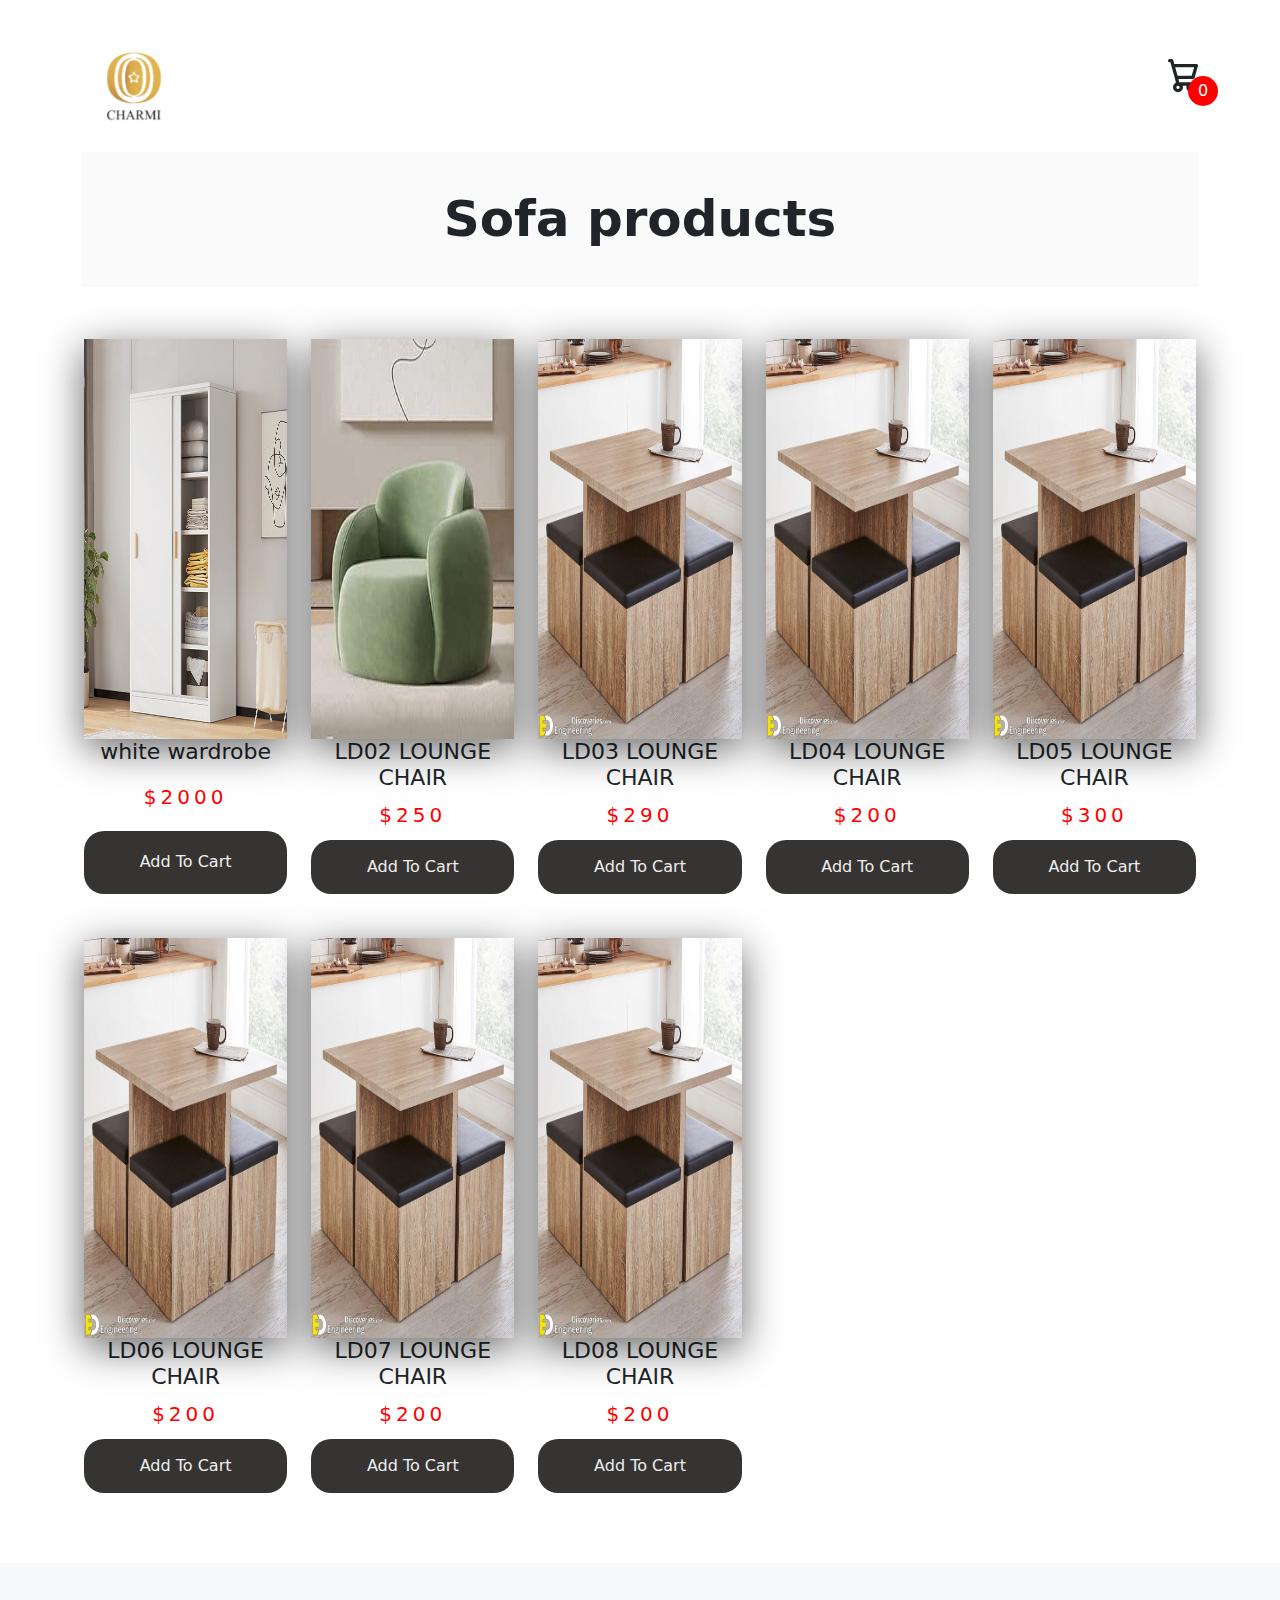
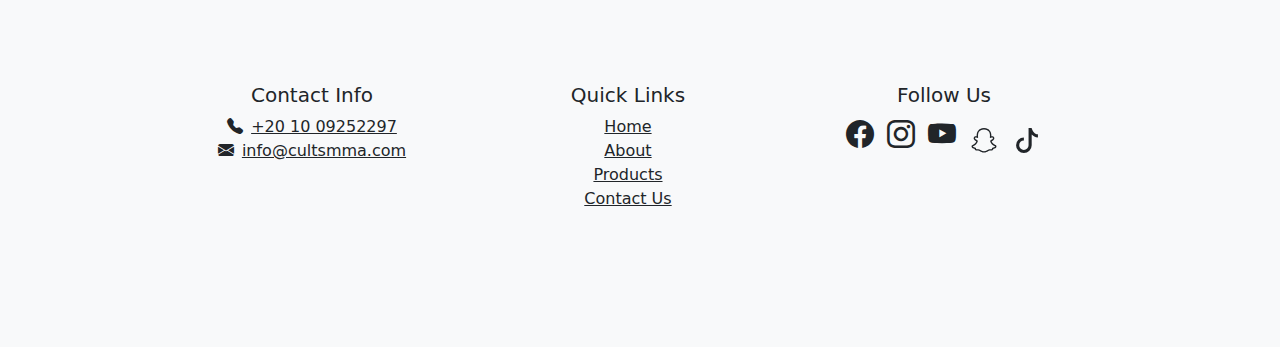
<file: products/sofa.html>
<!DOCTYPE html>
<html lang="en">
<head>
    <meta charset="UTF-8">
    <meta name="viewport" content="width=device-width, initial-scale=1.0">
    <title>Sofas</title>
    <link rel="stylesheet" href="sofa.css">
    <link rel="stylesheet" href="../index.css">
    <link rel="stylesheet" href="https://cdnjs.cloudflare.com/ajax/libs/font-awesome/6.0.0-beta3/css/all.min.css">
    <link rel="stylesheet" href="https://cdn.jsdelivr.net/npm/bootstrap-icons@1.3.0/font/bootstrap-icons.css">
    <link rel="stylesheet" href="https://cdn.jsdelivr.net/npm/bootstrap@5.3.0-alpha1/dist/css/bootstrap.min.css">
</head>
<body class="">
    <div class="container">
        <header>
            <div class="header">
                <div class="logoIcon"><a href="../index copy.css.html">
                    <img class="logo" src="../logo.png" alt="Logo" />
                </a></div>
                <div class="icon-cart">
                    <svg aria-hidden="true" xmlns="http://www.w3.org/2000/svg" fill="none" viewBox="0 0 18 20">
                        <path stroke="currentColor" stroke-linecap="round" stroke-linejoin="round" stroke-width="2" d="M6 15a2 2 0 1 0 0 4 2 2 0 0 0 0-4Zm0 0h8m-8 0-1-4m9 4a2 2 0 1 0 0 4 2 2 0 0 0 0-4Zm-9-4h10l2-7H3m2 7L3 4m0 0-.792-3H1"/>
                    </svg>
                    <span>0</span>
                </div>
            </div>         
        </header>
        <div class="title">Sofa products</div>
        <div class="listProduct">

        </div>
    </div>
    <div class="cartTab">
        <h1>Shopping Cart</h1>
        <div class="listCart">
            
        </div>
        <div class="btn">
            <button class="close">CLOSE</button>
            <button class="checkOut">Check Out</button>
        </div>
    </div>
    <footer class="bg-light mt-5 p-5">
      <div class="container py-4 p-5">
          <div class="row p-5">
              <!-- Contact Info -->
              <div class="col-md-4">
                  <h5>Contact Info</h5>
                  <ul class="list-unstyled">
                      <li><i class="bi bi-telephone-fill me-2"></i><a href="tel:+20 10 09252297" class="text-dark">+20 10 09252297</a></li>
                      <li><i class="bi bi-envelope-fill me-2"></i><a href="mailto:info@cultsmma.com" class="text-dark">info@cultsmma.com</a></li>
                  </ul>
              </div>
              <!-- Quick Links -->
              <div class="col-md-4">
                  <h5>Quick Links</h5>
                  <ul class="list-unstyled">
                      <li><a href="index.html" class="text-dark">Home</a></li>
                      <li><a href="#" class="text-dark">About</a></li>
                      <li><a href="#" class="text-dark">Products</a></li>
                      <li><a href="contact.html" class="text-dark">Contact Us</a></li>
                  </ul>
              </div>
              <!-- Social Media -->
              <div class="col-md-4">
                  <h5>Follow Us</h5>
                  <ul class="list-inline">
                      <li class="list-inline-item"><a href="https://www.facebook.com/people/%D8%AA%D8%B4%D8%A7%D8%B1%D9%85%D9%8A-%D9%84%D9%84%D9%85%D8%B7%D8%A7%D8%A8%D8%AE-%D9%88%D8%A7%D9%84%D8%A7%D8%AB%D8%A7%D8%AB-%D8%A7%D9%84%D9%85%D9%86%D8%B2%D9%84%D9%8A/100064863465749/?mibextid=ZbWKwL" class="text-dark"><i class="bi bi-facebook fs-3"></i></a></li>
                      <li class="list-inline-item"><a href="https://www.instagram.com/charmi.wi/?igsh=cTVxMTRpbzUxZmxx#" class="text-dark"><i class="bi bi-instagram fs-3"></i></a></li>
                      <li class="list-inline-item"><a href="https://www.youtube.com/@chrmi.w" class="text-dark"><i class="bi bi-youtube fs-3"></i></a></li>
                      <li class="list-inline-item"><a href="https://l.instagram.com/?u=https%3A%2F%2Fwww.linkedin.com%2Fposts%2Fcult-business-solutions_cultagency-cultkit-webdevelopment-activity-7219334971071614977-qQtx%3Futm_source%3Dshare%26utm_medium%3Dmember_ios&e=AT2QMx83EKAxrICxeQ2vOywP5KKmjxH6sdcQ9CuwEnk8dtD8XrBI_QFZ5ucQuRYfR1-AwQPwQ3RJQkfY1YaEZzRr71Ajzs8d6q9nCw" class="text-dark"><svg xmlns="http://www.w3.org/2000/svg" width="25" height="25" fill="currentColor" class="bi bi-snapchat" viewBox="0 0 16 16">
                          <path d="M15.943 11.526c-.111-.303-.323-.465-.564-.599a1 1 0 0 0-.123-.064l-.219-.111c-.752-.399-1.339-.902-1.746-1.498a3.4 3.4 0 0 1-.3-.531c-.034-.1-.032-.156-.008-.207a.3.3 0 0 1 .097-.1c.129-.086.262-.173.352-.231.162-.104.289-.187.371-.245.309-.216.525-.446.66-.702a1.4 1.4 0 0 0 .069-1.16c-.205-.538-.713-.872-1.329-.872a1.8 1.8 0 0 0-.487.065c.006-.368-.002-.757-.035-1.139-.116-1.344-.587-2.048-1.077-2.61a4.3 4.3 0 0 0-1.095-.881C9.764.216 8.92 0 7.999 0s-1.76.216-2.505.641c-.412.232-.782.53-1.097.883-.49.562-.96 1.267-1.077 2.61-.033.382-.04.772-.036 1.138a1.8 1.8 0 0 0-.487-.065c-.615 0-1.124.335-1.328.873a1.4 1.4 0 0 0 .067 1.161c.136.256.352.486.66.701.082.058.21.14.371.246l.339.221a.4.4 0 0 1 .109.11c.026.053.027.11-.012.217a3.4 3.4 0 0 1-.295.52c-.398.583-.968 1.077-1.696 1.472-.385.204-.786.34-.955.8-.128.348-.044.743.28 1.075q.18.189.409.31a4.4 4.4 0 0 0 1 .4.7.7 0 0 1 .202.09c.118.104.102.26.259.488q.12.178.296.3c.33.229.701.243 1.095.258.355.014.758.03 1.217.18.19.064.389.186.618.328.55.338 1.305.802 2.566.802 1.262 0 2.02-.466 2.576-.806.227-.14.424-.26.609-.321.46-.152.863-.168 1.218-.181.393-.015.764-.03 1.095-.258a1.14 1.14 0 0 0 .336-.368c.114-.192.11-.327.217-.42a.6.6 0 0 1 .19-.087 4.5 4.5 0 0 0 1.014-.404c.16-.087.306-.2.429-.336l.004-.005c.304-.325.38-.709.256-1.047m-1.121.602c-.684.378-1.139.337-1.493.565-.3.193-.122.61-.34.76-.269.186-1.061-.012-2.085.326-.845.279-1.384 1.082-2.903 1.082s-2.045-.801-2.904-1.084c-1.022-.338-1.816-.14-2.084-.325-.218-.15-.041-.568-.341-.761-.354-.228-.809-.187-1.492-.563-.436-.24-.189-.39-.044-.46 2.478-1.199 2.873-3.05 2.89-3.188.022-.166.045-.297-.138-.466-.177-.164-.962-.65-1.18-.802-.36-.252-.52-.503-.402-.812.082-.214.281-.295.49-.295a1 1 0 0 1 .197.022c.396.086.78.285 1.002.338q.04.01.082.011c.118 0 .16-.06.152-.195-.026-.433-.087-1.277-.019-2.066.094-1.084.444-1.622.859-2.097.2-.229 1.137-1.22 2.93-1.22 1.792 0 2.732.987 2.931 1.215.416.475.766 1.013.859 2.098.068.788.009 1.632-.019 2.065-.01.142.034.195.152.195a.4.4 0 0 0 .082-.01c.222-.054.607-.253 1.002-.338a1 1 0 0 1 .197-.023c.21 0 .409.082.49.295.117.309-.04.56-.401.812-.218.152-1.003.638-1.18.802-.184.169-.16.3-.139.466.018.14.413 1.991 2.89 3.189.147.073.394.222-.041.464"/>
                        </svg></a>
                      </li>
                      <li class="list-inline-item"><a href="https://tr.ee/-VwszGX1V0" class="text-dark"><svg xmlns="http://www.w3.org/2000/svg" width="25" height="25" fill="currentColor" class="bi bi-tiktok" viewBox="0 0 16 16">
                          <path d="M9 0h1.98c.144.715.54 1.617 1.235 2.512C12.895 3.389 13.797 4 15 4v2c-1.753 0-3.07-.814-4-1.829V11a5 5 0 1 1-5-5v2a3 3 0 1 0 3 3z"/>
                        </svg></a></li>
                  </ul>
              </div>
          </div>
      </div>
  </footer>
    <script src="sofa.js"></script>
</body>
</html>
</file>
<file: index copy.css>
*{
  padding: 0;
  margin: 0;
  box-sizing: border-box;
}
.logo {
    will-change: filter;
    transition: filter 300ms;
    width: 80px;
  }
.logo:hover {
    filter: drop-shadow(0 0 2em #08080daa);
}
@media(max-width:700){
  .logo{
      width: 20px;
  }
  .mainlinks i{
      font-size: 15px;
  }
  svg{
      width: 15px;
  }
}
a{
  text-decoration: none;
  color: black;
}
.mainlinks i {
  cursor: pointer;
  transition: color 0.3s ease;
}

.mainlinks i:hover {
  color: #ff3c00; /* Hover color */
}
  
.links a {
    font-weight: bold;
    cursor: pointer;
}
/*body*/
/*grid*/
.headcontainer{
  width: 90%;
  margin: auto;
  padding: 40px 0;
}
.photo-gallery{
  display: flex;
  gap: 20px;
}
.column{
  display: flex;
  flex-direction: column;
  gap: 20px;
}
.photo{
  max-height: 800px;
}
.photo img{
  width: 100%;
  height: 100%;
  border-radius: 5px;
  object-fit: cover;
}
@media(max-width:768px){
  .photo-gallery{
    flex-direction: column;
  }
}
.box{
  max-width: 90%;
  will-change: filter;
  transition: filter 300ms;
  color: rgba(0, 0, 0, 0.616);
  cursor: pointer;
}
.box:hover {
  filter: drop-shadow(0 0 2em #666666aa);
}
/*main body */
.title{
    font-size: 50px;
    font-weight: bold;
    margin-bottom: 4rem;

}
.DesignTitle {
  font-weight: bold;
  font-size: 50px;
  text-align: center;
  margin-top: 30px;
  margin-bottom: 20px;
}
.sc1{
  background-color: rgba(247, 247, 247, 0.774);
  padding: 10px;
  margin-top: 130px;
}
.row{
  margin-top: 30px;
}
.webs{
  width: 100%;
  height: auto;
  display: flex;
  flex-direction: row;
  flex-wrap: wrap;
  justify-content: space-around;
  margin: 0px 10px;
}
.webs a {
  text-decoration: none;
}
.web {
  margin-bottom: 50px;
  padding: 0px 5px 100px 5px;
  background-color: #ecebe3;
  width: 450px;
  height: 720px;
  box-shadow: #636161;
  border-radius: 4px;
}
.web img{
  height: 550px;
  border-radius: 4px;
}

.web h4 {
  color: black;
  line-height: 35px;
  font-size: 40px;
  font-weight: bold;
  margin-bottom: 20px;
}
.web p {
  color: grey;
  margin-left: 13px;
  font-size: 20px;
  font-weight: bold;
  max-width: 100%;
  line-height: 22px;
}

.web a:hover > * {
  transform: translateY(0px);
}
.web a > * {
  transform: translateY(25px);
  transition: transform 0.6s;
}
.web img {
  max-height: 80%;
  width: 100%;
  padding: 3px;
  margin: auto;
  display: block;
  position: relative;
  cursor: pointer;
}
.more{
  padding-right: 20px;
  padding-bottom: 100px;
}
.more a{
  align-items: center;
  display: flex;
  flex-direction: row;
  float: right;
  color: #00000096;
  text-decoration: none;
}
.more i{
  font-size: 40px;
}
.more h3{
  margin-top: 5px;
  font-size: 23px;
  font-weight: bold;
  margin-right: 8px;
}
.arrow{
  font-size: 40px;
}
/* cart */
.cartTab{
  width: 400px;
  background-color: #353432;
  color: #eee;
  position: fixed;
  top: 0;
  right: -400px;
  bottom: 0;
  display: grid;
  grid-template-rows: 70px 1fr 70px;
  transition: .5s;
}
body.showCart .cartTab{
  right: 0;
}
body.showCart .container{
  transform: translateX(-250px);
}
.cartTab h1{
  padding: 20px;
  margin: 0;
  font-weight: 300;
}
.cartTab .btn{
  display: grid;
  grid-template-columns: repeat(2, 1fr);
}
.cartTab button{
  background-color: #E8BC0E;
  border: none;
  font-family: Poppins;
  font-weight: 500;
  cursor: pointer;
}
.cartTab .close{
  background-color: #eee;
}
.listCart .item img{
  width: 100%;
}
.listCart .item{
  display: grid;
  grid-template-columns: 70px 150px 50px 1fr;
  gap: 10px;
  text-align: center;
  align-items: center;
}
.listCart .quantity span{
  display: inline-block;
  width: 25px;
  height: 25px;
  background-color: #eee;
  border-radius: 50%;
  color: #555;
  cursor: pointer;
}
.listCart .quantity span:nth-child(2){
  background-color: transparent;
  color: #eee;
  cursor: auto;
}
.listCart .item:nth-child(even){
  background-color: #eee1;
}
.listCart{
  overflow: auto;
}
.listCart::-webkit-scrollbar{
  width: 0;
}
body.showCart body{
  right: 0;
}
body.showCart .search{
  transform: translateX(-250px);
}








/*icons for bedroom page*/
.picon{
  margin: 50px 0px;
}
.picon i{
  font-size: 30px;
  background-color: #353432;
  padding: 12px;
  border-radius: 30px;
  color: white;
  margin-right: 10px;
  cursor: pointer;
}
.picon button{
  font-size: 18px;
  background-color: #353432;
  padding: 10px;
  border-radius: 40px;
  color: white;
}
</file>
<file: productsample.css>
*{
    padding: 0;
    margin: 0;
    font-family: Poppins;
}
.logo:hover {
    filter: drop-shadow(0 0 2em #878788aa);
}
a{
  text-decoration: none;
  color: rgba(0, 0, 0, 0.795);
}
.logo{
     /* Control logo size */
    display: block;
    padding:10px;
    width: 110px;
}
@media(max-width:500){
    .logo{
        width: 20px;
    }
    .mainlinks i{
        font-size: 15px;
    }
    svg{
        width: 15px;
    }
}

.mainlinks i{
    font-size: 26px;
}

.container{
    width: 900px;
    margin: auto;
    max-width: 90vw;
    text-align: center;
    padding-top: 10px;
    transition: transform .5s;
}
.icon-cart svg{
    width: 26px;
    margin-top: 6px;
}
.header{
    display: flex;
    flex-direction: row;
    justify-content: space-between;
    align-items: center;
}
.icon-cart{
    position: relative;
    cursor: pointer;
}
.icon-cart span{
    position: absolute;
    background-color: red;
    width: 30px;
    height: 30px;
    display: flex;
    justify-content: center;
    align-items: center;
    border-radius: 50%;
    color: #fff;
    top: 50%;
    right: -20px;
}
.title{
    font-size: xx-large;
}

.listProduct .item img{
    width: 100%;
    filter: drop-shadow(0 50px 20px rgba(0, 0, 0, 0.185));
}
.listProduct{
    margin-top: 20px;
    display: grid;
    grid-template-columns: repeat(4, 1fr);
    gap: 20px;
}
.listProduct .item{
    background-color: #e6e6e254;
    padding: 10px;
    border-radius: 10px;
    margin-top: 12px;

}
.listProduct .item h2{
    margin: 20px 0px;
    font-weight: 500;
    font-size: large;
}
.listProduct .item .price{
    font-weight: bold;
    color: red;
    letter-spacing: 7px;
    font-size: 15px;
}
.listProduct .item button{
    background-color: #353432;
    color: #eee;
    border: none;
    padding: 8px 13px;
    margin-top: 10px;
    border-radius: 40px;
    cursor: pointer;
}

/* cart */
.cartTab{
    width: 400px;
    background-color: #353432;
    color: #eee;
    position: fixed;
    top: 0;
    right: -400px;
    bottom: 0;
    display: grid;
    grid-template-rows: 70px 1fr 70px;
    transition: .5s;
}
body.showCart .cartTab{
    right: 0;
}
body.showCart .container{
    transform: translateX(-250px);
}
.cartTab h1{
    padding: 20px;
    margin: 0;
    font-weight: 300;
}
.cartTab .btn{
    display: grid;
    grid-template-columns: repeat(2, 1fr);
}
.cartTab button{
    background-color: #E8BC0E;
    border: none;
    font-family: Poppins;
    font-weight: 500;
    cursor: pointer;
}
.cartTab .close{
    background-color: #eee;
}
.listCart .item img{
    width: 100%;
}
.listCart .item{
    display: grid;
    grid-template-columns: 70px 150px 50px 1fr;
    gap: 10px;
    text-align: center;
    align-items: center;
}
.listCart .quantity span{
    display: inline-block;
    width: 25px;
    height: 25px;
    background-color: #eee;
    border-radius: 50%;
    color: #555;
    cursor: pointer;
}
.listCart .quantity span:nth-child(2){
    background-color: transparent;
    color: #eee;
    cursor: auto;
}
.listCart .item:nth-child(even){
    background-color: #eee1;
}
.listCart{
    overflow: auto;
}
.listCart::-webkit-scrollbar{
    width: 0;
}
@media only screen and (max-width: 992px) {
    .listProduct{
        grid-template-columns: repeat(3, 1fr);
    }
}


/* mobile */
@media only screen and (max-width: 768px) {
    .listProduct{
        grid-template-columns: repeat(2, 1fr);
    }
}
</file>
<file: fav.css>
body{
    margin: 0;
    font-family: Poppins;
}
.logo:hover {
    filter: drop-shadow(0 0 2em #878788aa);
}
a{
  text-decoration: none;
  color: rgba(0, 0, 0, 0.795);
}
.logo{
    height: 90px; /* Control logo size */
    display: block;
    padding:20px;
}

.container{
    width: 900px;
    margin: auto;
    max-width: 90vw;
    text-align: center;
    padding-top: 10px;
    transition: transform .5s;
}
svg{
    width: 30px;
}
.header{
    display: flex;
    flex-direction: row;
    justify-content: space-between;
    align-items: center;
}
.icon-cart{
    position: relative;
}
.icon-cart span{
    position: absolute;
    background-color: red;
    width: 30px;
    height: 30px;
    display: flex;
    justify-content: center;
    align-items: center;
    border-radius: 50%;
    color: #fff;
    top: 50%;
    right: -20px;
}
.title{
    font-size: xx-large;
}

.listProduct .item img{
    width: 90%;
    filter: drop-shadow(0 50px 20px #0009);
}
.listProduct{
    margin-top: 50px;
    display: grid;
    grid-template-columns: repeat(4, 1fr);
    gap: 20px;
}
.listProduct .item{
    background-color: #EEEEE6;
    padding: 20px;
    border-radius: 20px;
}
.listProduct .item h2{
    font-weight: 500;
    font-size: large;
}
.listProduct .item .price{
    letter-spacing: 7px;
    font-size: small;
}
.listProduct .item button{
    background-color: #353432;
    color: #eee;
    border: none;
    padding: 5px 10px;
    margin-top: 10px;
    border-radius: 20px;
    cursor: pointer;
}

/* cart */
.cartTab{
    width: 400px;
    background-color: #353432;
    color: #eee;
    position: fixed;
    top: 0;
    right: -400px;
    bottom: 0;
    display: grid;
    grid-template-rows: 70px 1fr 70px;
    transition: .5s;
}
body.showCart .cartTab{
    right: 0;
}
body.showCart .container{
    transform: translateX(-250px);
}
.cartTab h1{
    padding: 20px;
    margin: 0;
    font-weight: 300;
}
.cartTab .btn{
    display: grid;
    grid-template-columns: repeat(2, 1fr);
}
.cartTab button{
    background-color: #E8BC0E;
    border: none;
    font-family: Poppins;
    font-weight: 500;
    cursor: pointer;
}
.cartTab .close{
    background-color: #eee;
}
.listCart .item img{
    width: 100%;
}
.listCart .item{
    display: grid;
    grid-template-columns: 70px 150px 50px 1fr;
    gap: 10px;
    text-align: center;
    align-items: center;
}
.listCart .quantity span{
    display: inline-block;
    width: 25px;
    height: 25px;
    background-color: #eee;
    border-radius: 50%;
    color: #555;
    cursor: pointer;
}
.listCart .quantity span:nth-child(2){
    background-color: transparent;
    color: #eee;
    cursor: auto;
}
.listCart .item:nth-child(even){
    background-color: #eee1;
}
.listCart{
    overflow: auto;
}
.listCart::-webkit-scrollbar{
    width: 0;
}
@media only screen and (max-width: 992px) {
    .listProduct{
        grid-template-columns: repeat(3, 1fr);
    }
}


/* mobile */
@media only screen and (max-width: 768px) {
    .listProduct{
        grid-template-columns: repeat(2, 1fr);
    }
}
</file>
<file: products/sofa.css>
body{
    margin: 0;
    font-family: Poppins;
}
.logo:hover {
    filter: drop-shadow(0 0 2em #878788aa);
}
a{
  text-decoration: none;
  color: rgba(0, 0, 0, 0.795);
}
.logo{
    height: 90px; /* Control logo size */
    display: block;
    padding:20px;
}


.container{
    margin: auto;
    max-width: 90vw;
    text-align: center;
    padding-top: 10px;
    transition: transform .5s;
}
svg{
    width: 30px;
}
.header{
    display: flex;
    flex-direction: row;
    justify-content: space-between;
    align-items: center;
}
.icon-cart{
    position: relative;
}
.icon-cart span{
    position: absolute;
    background-color: red;
    width: 30px;
    height: 30px;
    display: flex;
    justify-content: center;
    align-items: center;
    border-radius: 50%;
    color: #fff;
    top: 50%;
    right: -20px;
}
.title{
    font-size: 40px;
    font-weight: bold;
    background-color: rgba(247, 247, 247, 0.678);
    padding: 20px;
    margin-top: 10px;
}
    
.listProduct .item img{
    width: 100%;
    filter: drop-shadow(0 10px 20px #0009);
    height: 400px;
}
.listProduct{
    margin-top: 50px;
    display: grid;
    grid-template-columns: repeat(5, 1fr);
    gap: 20px;
}
.listProduct .item{
    background-color: #EEEEE6;
    display: grid;
    grid-template-rows: min-content;
    padding: 2px;
    background: var(--surface-2);
    box-shadow: #ffffff;
    margin-bottom: 20px;
}
.listProduct .item h2{
    font-weight: 500;
    font-size: 22px;
}
.listProduct .item .price{
    letter-spacing: 4px;
    font-size: 20px;
    color: red;
}
.listProduct .item button{
    background-color: #353432;
    color: #eee;
    border: none;
    padding: 15px 10px;
    margin-top: 10px;
    border-radius: 20px;
    cursor: pointer;
}

/* cart */
.cartTab{
    width: 400px;
    background-color: #353432;
    color: #eee;
    position: fixed;
    top: 0;
    right: -400px;
    bottom: 0;
    display: grid;
    grid-template-rows: 70px 1fr 70px;
    transition: .5s;
}
body.showCart .cartTab{
    right: 0;
}
body.showCart .container{
    transform: translateX(-250px);
}
.cartTab h1{
    padding: 20px;
    margin: 0;
    font-weight: 300;
}
.cartTab .btn{
    display: grid;
    grid-template-columns: repeat(2, 1fr);
}
.cartTab button{
    background-color: #E8BC0E;
    border: none;
    font-family: Poppins;
    font-weight: 500;
    cursor: pointer;
}
.cartTab .close{
    background-color: #eee;
}
.listCart .item img{
    width: 100%;
}
.listCart .item{
    display: grid;
    grid-template-columns: 70px 150px 50px 1fr;
    gap: 10px;
    text-align: center;
    align-items: center;
}
.listCart .quantity span{
    display: inline-block;
    width: 25px;
    height: 25px;
    background-color: #eee;
    border-radius: 50%;
    color: #555;
    cursor: pointer;
}
.listCart .quantity span:nth-child(2){
    background-color: transparent;
    color: #eee;
    cursor: auto;
}
.listCart .item:nth-child(even){
    background-color: #eee1;
}
.listCart{
    overflow: auto;
}
.listCart::-webkit-scrollbar{
    width: 0;
}
@media only screen and (max-width: 992px) {
    .listProduct{
        grid-template-columns: repeat(3, 1fr);
    }
}


/* mobile */
@media only screen and (max-width: 768px) {
    .listProduct{
        grid-template-columns: repeat(2, 1fr);
    }
}
</file>
<file: index.css>
*{
  margin: 0;
  padding: 0;
}
.logo {
    height: 7pc;
    will-change: filter;
    transition: filter 300ms;
    margin: 20px 40px 0px 0px;

  }
.logo:hover {
    filter: drop-shadow(0 0 2em #08080daa);
}
a{
  text-decoration: none;
  color: black;
}

/* Main container for the entire navigation bar */
.mainlink {
  display: flex;
  justify-content: space-between; /* Space between logo and other elements */
  align-items: center;
  padding: 10px 50px;
  position: relative;
  top: 0;
  left: 0;
  right: 0;
  z-index: 1000;
}

/* Logo styling */
.mainlink .logo {
  display: block;
  margin-top: 4px;
  margin-bottom: 20px;
}

.mainlink .logo img {
  height: 90px; /* Control logo size */
}

/* Right section for all elements except the logo */
.right-section {
  display: flex;
  align-items: center;
  gap: 20px; /* Space between elements */
}

/* Search bar styling */
.search-container {
  position: relative;
}

.search-container i {
  position: absolute;
  left: 15px;
  top: 50%;
  transform: translateY(-50%);
  font-size: 20px;
}

.search {
  padding-left: 40px; /* Space for the search icon */
  height: 50px;
  width: 500px;
  border-radius: 30px;
  font-size: 16px;
  border: 1px solid #ccc;
  padding: 0 20px;
}

/* Icon styling (person, heart, cart) */
.mainlink li {
  list-style: none;
  display: flex;
  align-items: center;
}

.mainlink i {
  font-size: 28px;
  color: #333;
  cursor: pointer;
  transition: color 0.3s ease;
}

.mainlink i:hover {
  color: #ff3c00; /* Hover color */
}


/* Responsive adjustments for mobile */
@media (max-width: 768px) {
  .mainlink {
      gap: 15px;
  }

  .search {
      width: 200px; /* Smaller search bar on smaller screens */
  }

  .mainlink i {
      font-size: 20px; /* Smaller icons on mobile */
  }

  .mainlink .cart span {
      font-size: 12px;
      padding: 4px;
  }
}

@media (max-width: 480px) {
  .mainlink {
      gap: 10px;
  }

  .search {
      width: 180px; /* Even smaller on very small screens */
  }

  .mainlink .cart span {
      font-size: 10px;
      padding: 3px;
  }
}

.links {
    padding: 1em;
    justify-content: space-evenly;

}
.links li {
    margin-right: -30px;
    display: inline;
    padding: 0px 40px;
}
  
.links a {
    all: unset;
    font-weight: bold;
    font-size: 20px;
    cursor: pointer;
    font-weight: 10px;
}
.underline{
    width:32%;
    margin:0 ;
}
/*body*/
.row{
  display: flex;
  width: 100%;
}
.box{
  width: 100%;
  will-change: filter;
  transition: filter 300ms;
  margin: 20px 0px 0px 50px;
  font-size: 10px;
  font-weight: lighter;
  color: rgba(0, 0, 0, 0.616);
  max-width: 150px;
  text-align: center;
  cursor: pointer;
}
.box img{
  height: 150px;
  width: 150px;
}
.box:hover {
  filter: drop-shadow(0 0 2em #666666aa);
}

.title{
    font-size: 50px;
    padding: 30px;
}
.DesignTitle {
  font-size: 50px;
  text-align: center;
  margin-top: 30px;
  margin-bottom: 20px;
  justify-content: initial;
}
.sc1{
  background-color: rgba(247, 247, 247, 0.479);
  padding: 10px;
  margin-top: 130px;
}
.webs {
  width: 100%;
  height: auto;
  display: flex;
  overflow: hidden;
  flex-direction: row;
  flex-wrap: wrap;
  justify-content: space-around;
}
.webs a {
  text-decoration: none;
}
.web {
  width: 400px;
  height: 520px;
  display: grid;
  grid-template-rows: min-content;
  padding: 2px;
  background: var(--surface-2);
  box-shadow: #ffffff;
}
.web > img {
  inline-size: 100%;
  aspect-ratio: 8/9;
}
.web img{
  height: 550px;
}
.web h4,
.web p {
  position: relative;
  top: 0;
  left: 0;
  display: flex;
  justify-content: center;
  align-items: start;
  flex-direction: column;
  transition: 0.6s;
  margin-left: 9px;
}

.web h4 {
  color: black;
  text-align: center;
  line-height: 35px;
  font-size: 40px;
  margin-bottom: 20px;
  text-decoration: none;
}
.web p {
  color: grey;
  margin-left: 13px;
  font-size: 20px;
  font-weight: bold;
  max-width: 350px;
  line-height: 22px;
}

.web > * {
  transform: translateY(25px);
  transition: transform 0.6s;
}
.web:hover > * {
  transform: translateY(0px);
}
.web img {
  max-height: 650px;
  width: 100%;
  padding: 3px;
  margin: auto;
  display: block;
  position: relative;
  cursor: pointer;
}

section{
  margin-bottom: 50px;
  width: 100%;
}

.head{
  display: flex;
  padding: 30PX;
}

.sub img{
  width: 33pc;
  margin-left: 20PX;
  display: block;
  position: relative; 
  top: -2px;
}
.first{
  margin-bottom: 10px;
  height: 30pc;
}

.second{
  height: 40pc;
  width: 20pc;
}

.fir{
  margin-bottom: 10px;
  height: 40pc;
}

.sec{
  width: 20pc;
  height: 30pc;
}


  /*.sub h2 {
    z-index: 20;
    text-align: center;
    color: rgb(190, 50, 50);
    font-size: 30px;
    position: relative;
  }*/

.more a{
  align-items: center;
  display: flex;
  padding: 30px;
  font-size: 18px;
  float: right;
  color: #00000096;
}

.arrow{
  font-size: 40px;
  margin-left: 15px;
}
  /*Footer*/
.footer {
  background-color: #f7f7f7;
  color: black;
  font-size: 18px;
  padding: 20px 70px;
  margin-top: 200px;
}
.topfooter{
  padding: 5rem 0rem;
  display: flex;
  flex-direction: row;
  justify-content: space-between;
  align-items: center;
  gap: 4px;
}
.contact-info {
  all: unset;
  display: inline-block;
  justify-content: space-evenly;
  line-height: 2.5rem;
  margin-left: 3%;
}
.contact-info h2 {
  font-size: 22px;
  margin-left: 30%;
  margin-bottom: 20px;
}
.contact-info i,
.contact-info a {
  all: unset;
  margin: 0px 30px;
}
.contact-info a {
  cursor: pointer;
}
.quickLinks {
  line-height: 40px;
}
.quickLinks h3{
  margin-left: 33px;
}
.quickLinks a {
  all: unset;
  list-style: none;
  cursor: pointer;
}
li {
  list-style: none;
}
.location {
  line-height: 3.5pc;
  margin-left: -40px;
}
.location a {
  font-weight: lighter;
  text-decoration: none;
  color: black;
  font-size: 20px;
}
  
.socialmedias li,
.socialmedias a {
  all: unset;
  cursor: pointer;
  display: inline;
  justify-content: center;
  margin-right: 100px;
  align-items: center;
}
.socialmedias{
  color: rgb(129, 109, 10);
  font-size: 40px;
  display: flex;
  justify-content: space-evenly;
}

/* cart */
.cartTab{
  width: 400px;
  background-color: #353432;
  color: #eee;
  position: fixed;
  top: 0;
  right: -400px;
  bottom: 0;
  display: grid;
  grid-template-rows: 70px 1fr 70px;
  transition: .5s;
}
body.showCart .cartTab{
  right: 0;
}
body.showCart .container{
  transform: translateX(-250px);
}
.cartTab h1{
  padding: 20px;
  margin: 0;
  font-weight: 300;
}
.cartTab .btn{
  display: grid;
  grid-template-columns: repeat(2, 1fr);
}
.cartTab button{
  background-color: #E8BC0E;
  border: none;
  font-family: Poppins;
  font-weight: 500;
  cursor: pointer;
}
.cartTab .close{
  background-color: #eee;
}
.listCart .item img{
  width: 100%;
}
.listCart .item{
  display: grid;
  grid-template-columns: 70px 150px 50px 1fr;
  gap: 10px;
  text-align: center;
  align-items: center;
}
.listCart .quantity span{
  display: inline-block;
  width: 25px;
  height: 25px;
  background-color: #eee;
  border-radius: 50%;
  color: #555;
  cursor: pointer;
}
.listCart .quantity span:nth-child(2){
  background-color: transparent;
  color: #eee;
  cursor: auto;
}
.listCart .item:nth-child(even){
  background-color: #eee1;
}
.listCart{
  overflow: auto;
}
.listCart::-webkit-scrollbar{
  width: 0;
}
@media only screen and (max-width: 992px) {
  .listProduct{
      grid-template-columns: repeat(3, 1fr);
  }
}

/* mobile */
@media only screen and (max-width: 768px) {
  .listProduct{
      grid-template-columns: repeat(2, 1fr);
  }
}

.mainlink span{
  position: absolute;
  background-color: red;
  width: 30px;
  height: 30px;
  display: flex;
  justify-content: center;
  align-items: center;
  border-radius: 50%;
  color: #fff;
  top: 7%;
  right: 10px;
}

body.showCart body{
  right: 0;
}
body.showCart .search{
  transform: translateX(-250px);
}
</file>
